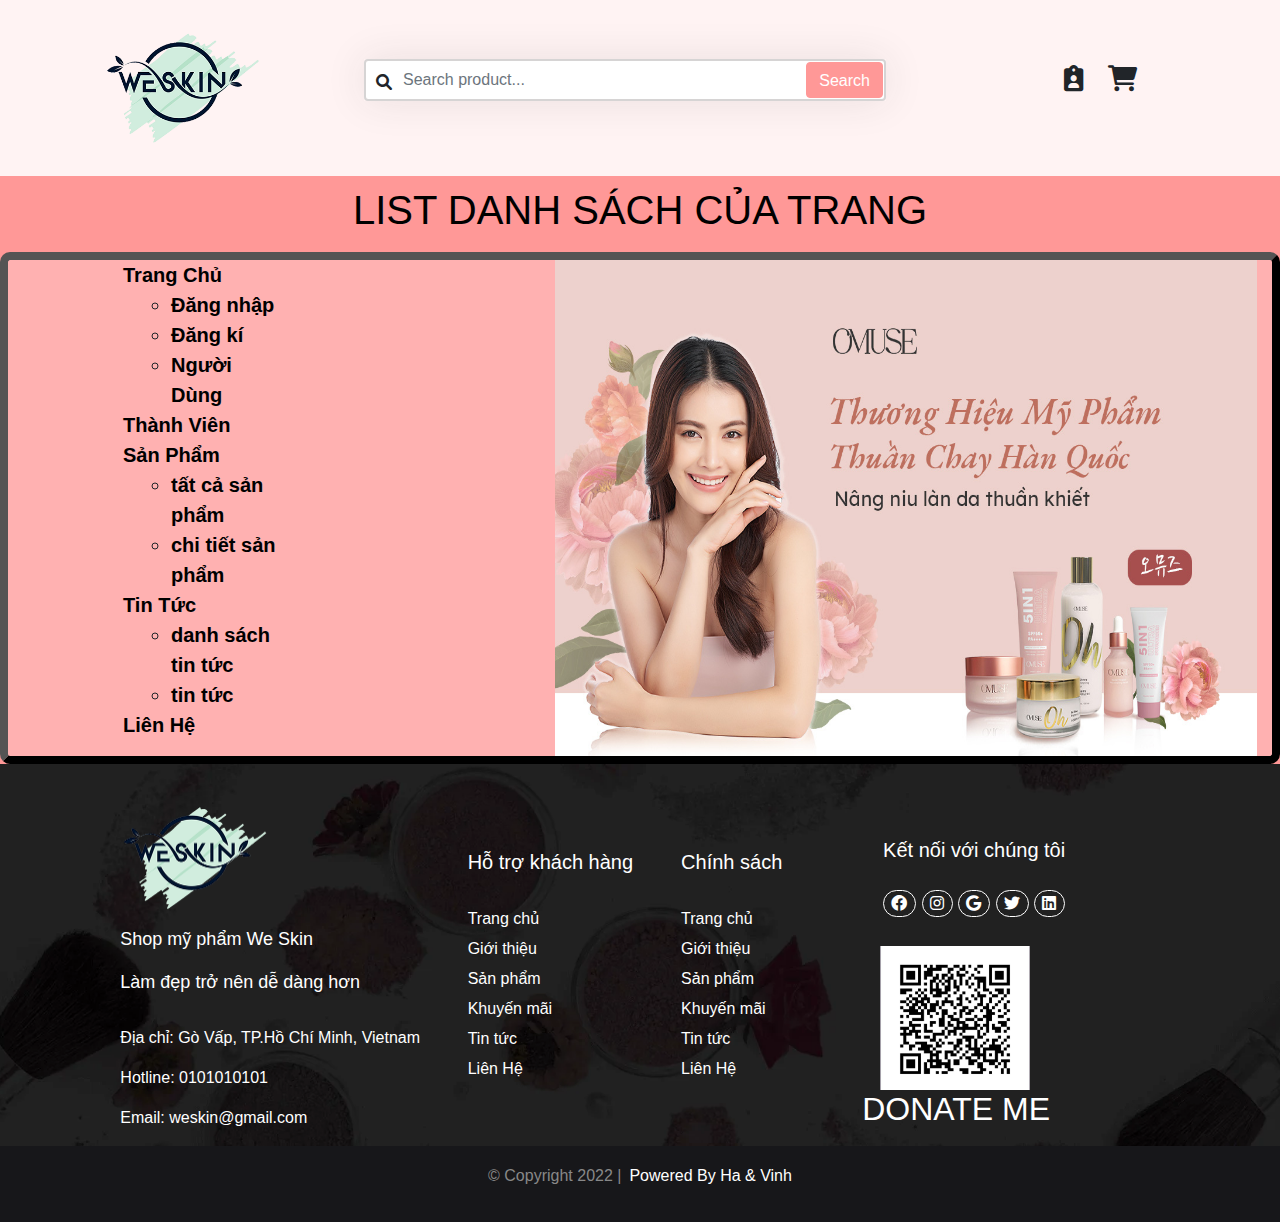
<file: index.html>
<!DOCTYPE html>
<html lang="en">

<head>
    <meta charset="UTF-8">
    <meta http-equiv="X-UA-Compatible" content="IE=edge">
    <meta name="viewport" content="width=device-width, initial-scale=1.0">
    <link rel="stylesheet" href="./css/bootstrap.min.css">
    <link rel="stylesheet" href="./css/sitemap.css">
    <link rel="stylesheet" href="./font/fontawesome-free-6.1.1-web/css/all.min.css">
    <link rel="icon" href="./img/logo-weskin.svg" type="image/gif" sizes="16x16">
    <title>Sitemap</title>
    <script src="./js/jquery-3.6.0.min.js"></script>
    <script src="./js/popper.min.js"></script>
    <script src="./js/bootstrap.min.js"></script>
</head>

<body>
    <div id="header">
        <div class="row head">
            <div class="col-md-3">
                <nav class="nav nav-fill">
                    <li class="nav-item">
                        <a class="nav-link p-0 img-fluid" href="#">
                            <img src="./img/logo-weskin.svg" alt="" width="160px">
                        </a>
                    </li>
                </nav>
            </div>
            <div class="col-md-6 row ">
                <div class="form-group form-inline w-100 justify-content-center">
                    <div class="search">
                        <i class="fa fa-search"></i>
                        <input type="text" class="form-control dl-block w-100" placeholder="Search product...">
                        <button class="btn btn-dark">Search</button>
                    </div>
                </div>
            </div>
            <div class="col-md-3 align-items-center row justify-content-end">
                <div class="row" style="margin-right: 38px;">
                    <div class="col login d-flex align-items-center">
                        <div class="account">
                            <div class="dropdown">
                                <i class="fa-solid fa-clipboard-user icon-user" id="dropdownMenuButton"
                                    aria-haspopup="true" aria-expanded="false"></i>

                                <div class="dropdown-menu" aria-labelledby="dropdownMenuButton">
                                    <a class="dropdown-item" href="login.html">Đăng Nhập</a>
                                    <a class="dropdown-item" href="registration.html">Đăng Kí</a>
                                </div>
                            </div>
                        </div>
                        <div class="shopping">
                            <div class="shopping-cart">
                                <i class="fa-solid fa-cart-shopping icon-shopping"></i>
                            </div>
                            <div class="cart">
                                <div class="cart-img show">
                                    <img src="./img/empty-cart.webp" alt="" class="empty">
                                </div>
                                <div class="list-product">
                                    <h1>Sản phẩm đã thêm</h1>
                                    <ul class="list-cart">
                                    </ul>
                                </div>
                            </div>
                        </div>
                    </div>
                </div>
            </div>
        </div>
    </div>
    <div class="body">
        <h1 class=""> list danh sách của trang</h1>
        <div class=" content container-fluid justify-content-center">
            <div class="sitemap">
                <ul>
                    <li><a href="./html/index.html">Trang Chủ</a>
                        <ul class="ml-5">
                            <li><a href="./html/login.html">Đăng nhập</a></li>
                            <li><a href="./html/registration.html">Đăng kí</a></li>
                            <li><a href="./html/profile.html">Người Dùng</a></li>
                        </ul>
                    </li>
                    <li><a href="./html/about.html">Thành Viên</a>
                    </li>
                    <li><a href="./html/allproducts.html">Sản Phẩm</a>
                        <ul class="ml-5">
                            <li><a href="./html/allproducts.html">tất cả sản phẩm</a></li>
                            <li><a href="./html/productDetail.html">chi tiết sản phẩm</a></li>
                        </ul>
                    </li>
                    <li><a href="./html/news.html">Tin Tức</a>
                        <ul class="ml-5">
                            <li><a href="./html/news.html">danh sách tin tức</a></li>
                            <li><a href="./html/newsDetail.html">tin tức</a></li>
                        </ul>
                    </li>
                    <li><a href="#lienhe">Liên Hệ</a></li>
                </ul>
            </div>
            <div class="img "><img src="./img/my-pham-OMuse.jpg" width="80%" height="100%" alt=""></div>
        </div>
    </div>
    <div class="footer" id="lienhe">
        <div class="row container-fluid footer-contact">
            <div class="col-sm-1"></div>
            <div class="col-sm-10 row justify-content-around">
                <div class="contact-info">
                    <a href="" class="logo-link">
                        <img src="./img/logo-weskin.svg" alt="" width="150px">
                    </a>
                    <div class="contact-info-title">
                        <p>Shop mỹ phẩm We Skin</p>
                        <p>Làm đẹp trở nên dễ dàng hơn</p>
                    </div>
                    <div class="contact-address">
                        <p>Địa chỉ: Gò Vấp, TP.Hồ Chí Minh, Vietnam</p>
                        <p>Hotline: 0101010101</p>
                        <p>Email: weskin@gmail.com</p>
                    </div>
                </div>
                <div class="contact-customer row align-items-center">
                    <div class="customer">
                        <h3>Hỗ trợ khách hàng</h3>
                        <div class="support">
                            <ul>
                                <li><a href="home.html">Trang chủ</a></li>
                                <li><a href="about.html">Giới thiệu</a></li>
                                <li><a href="allproducts.html">Sản phẩm</a></li>
                                <li><a href="allproducts.html">Khuyến mãi</a></li>
                                <li><a href="news.html">Tin tức</a></li>
                                <li><a href="#lienhe">Liên Hệ</a></li>
                            </ul>
                        </div>
                    </div>
                    <div class="customer">
                        <h3>Chính sách</h3>
                        <div class="support">
                            <ul>
                                <li><a href="home.html">Trang chủ</a></li>
                                <li><a href="about.html">Giới thiệu</a></li>
                                <li><a href="allproducts.html">Sản phẩm</a></li>
                                <li><a href="allproducts.html">Khuyến mãi</a></li>
                                <li><a href="news.html">Tin tức</a></li>
                                <li><a href="#lienhe">Liên Hệ</a></li>
                            </ul>
                        </div>
                    </div>
                </div>
                <div class="contact-connect">
                    <h3>Kết nối với chúng tôi</h3>
                    <div class="connect-icon">
                        <a href=""><i class="fa-brands fa-facebook"></i></a>
                        <a href=""><i class="fa-brands fa-instagram"></i></a>
                        <a href=""><i class="fa-brands fa-google"></i></a>
                        <a href=""><i class="fa-brands fa-twitter"></i></a>
                        <a href=""><i class="fa-brands fa-linkedin"></i></a>
                    </div>

                    <img src="./img/qrcode.jpg" alt="">
                    <Figcaption>
                        <H2 style="padding-right: 36px;">DONATE ME</H2>
                    </Figcaption>
                </div>
            </div>
            <div class="col-sm-1"></div>
        </div>
        <div class="footer-describe">
            <p>&copy; Copyright 2022 |</p><a href="./html/about.html">Powered By Ha & Vinh</a>
        </div>
    </div>
</body>

</html>
</file>
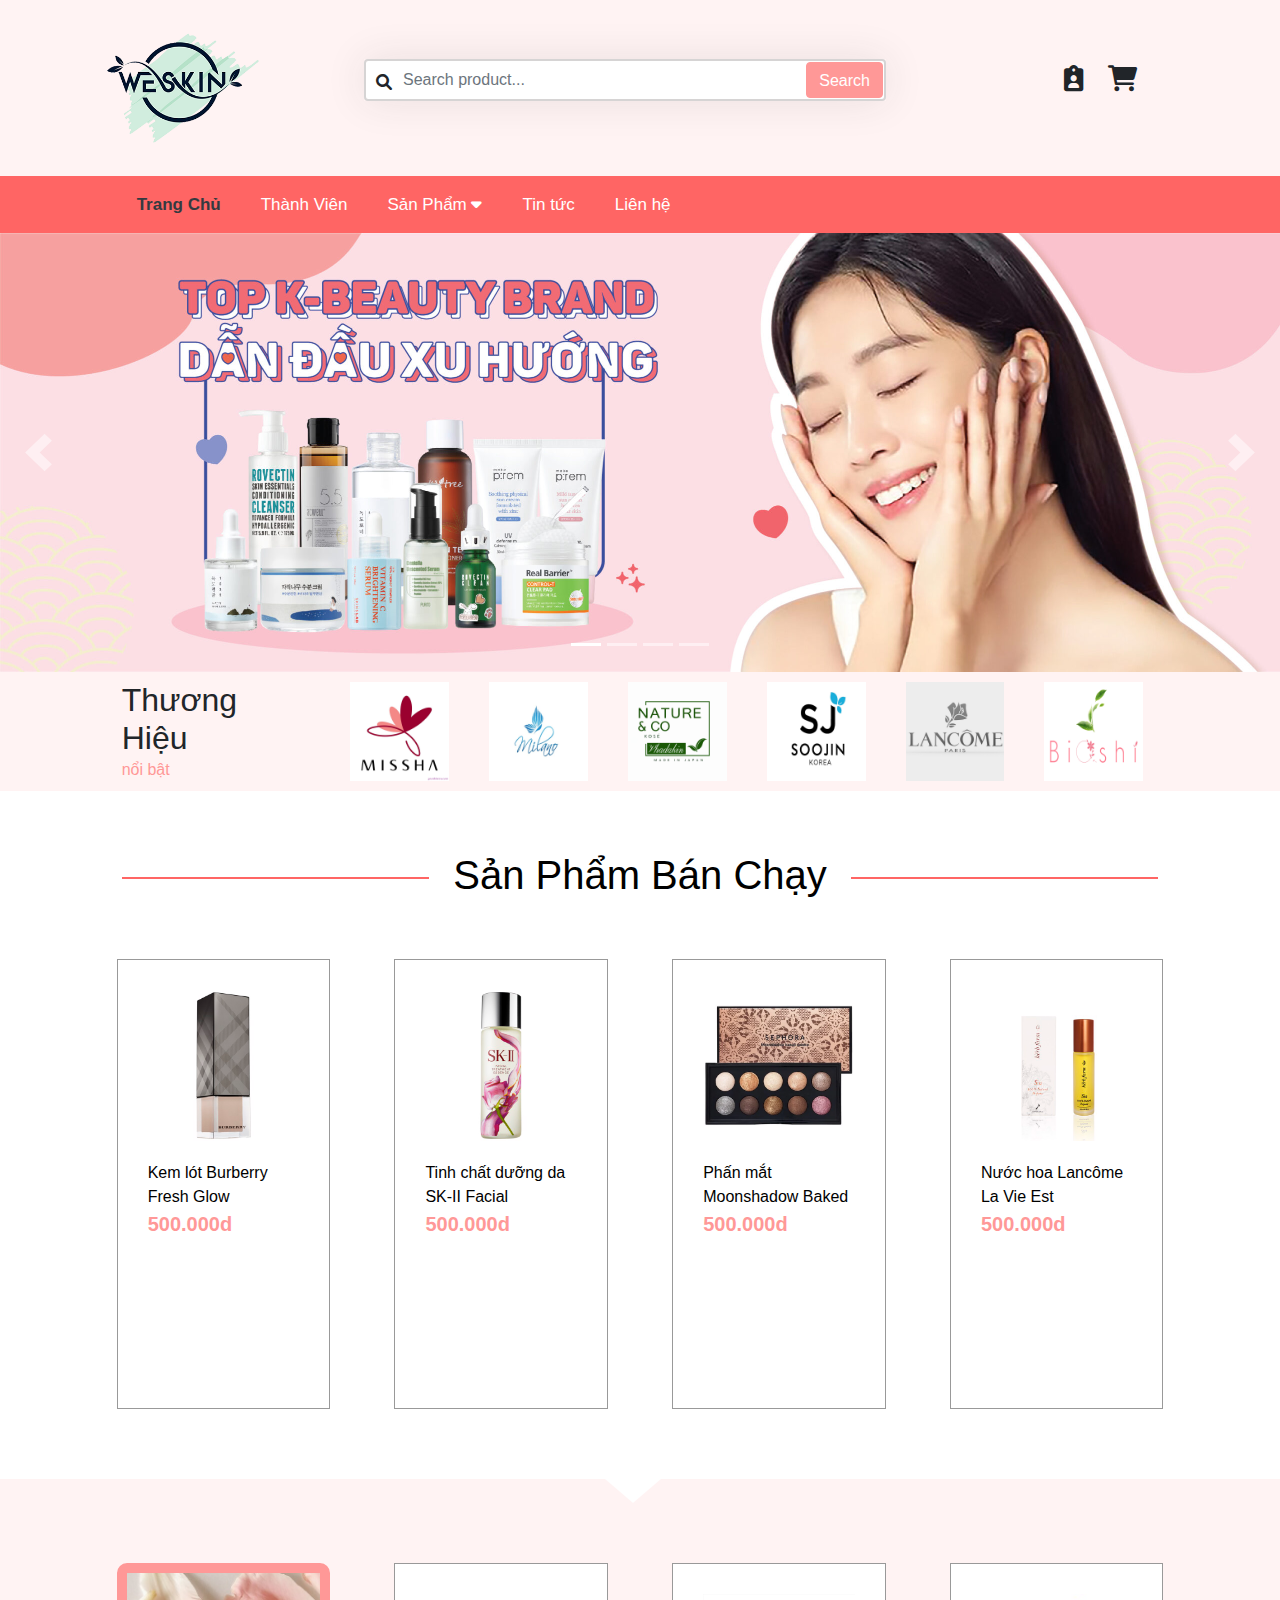
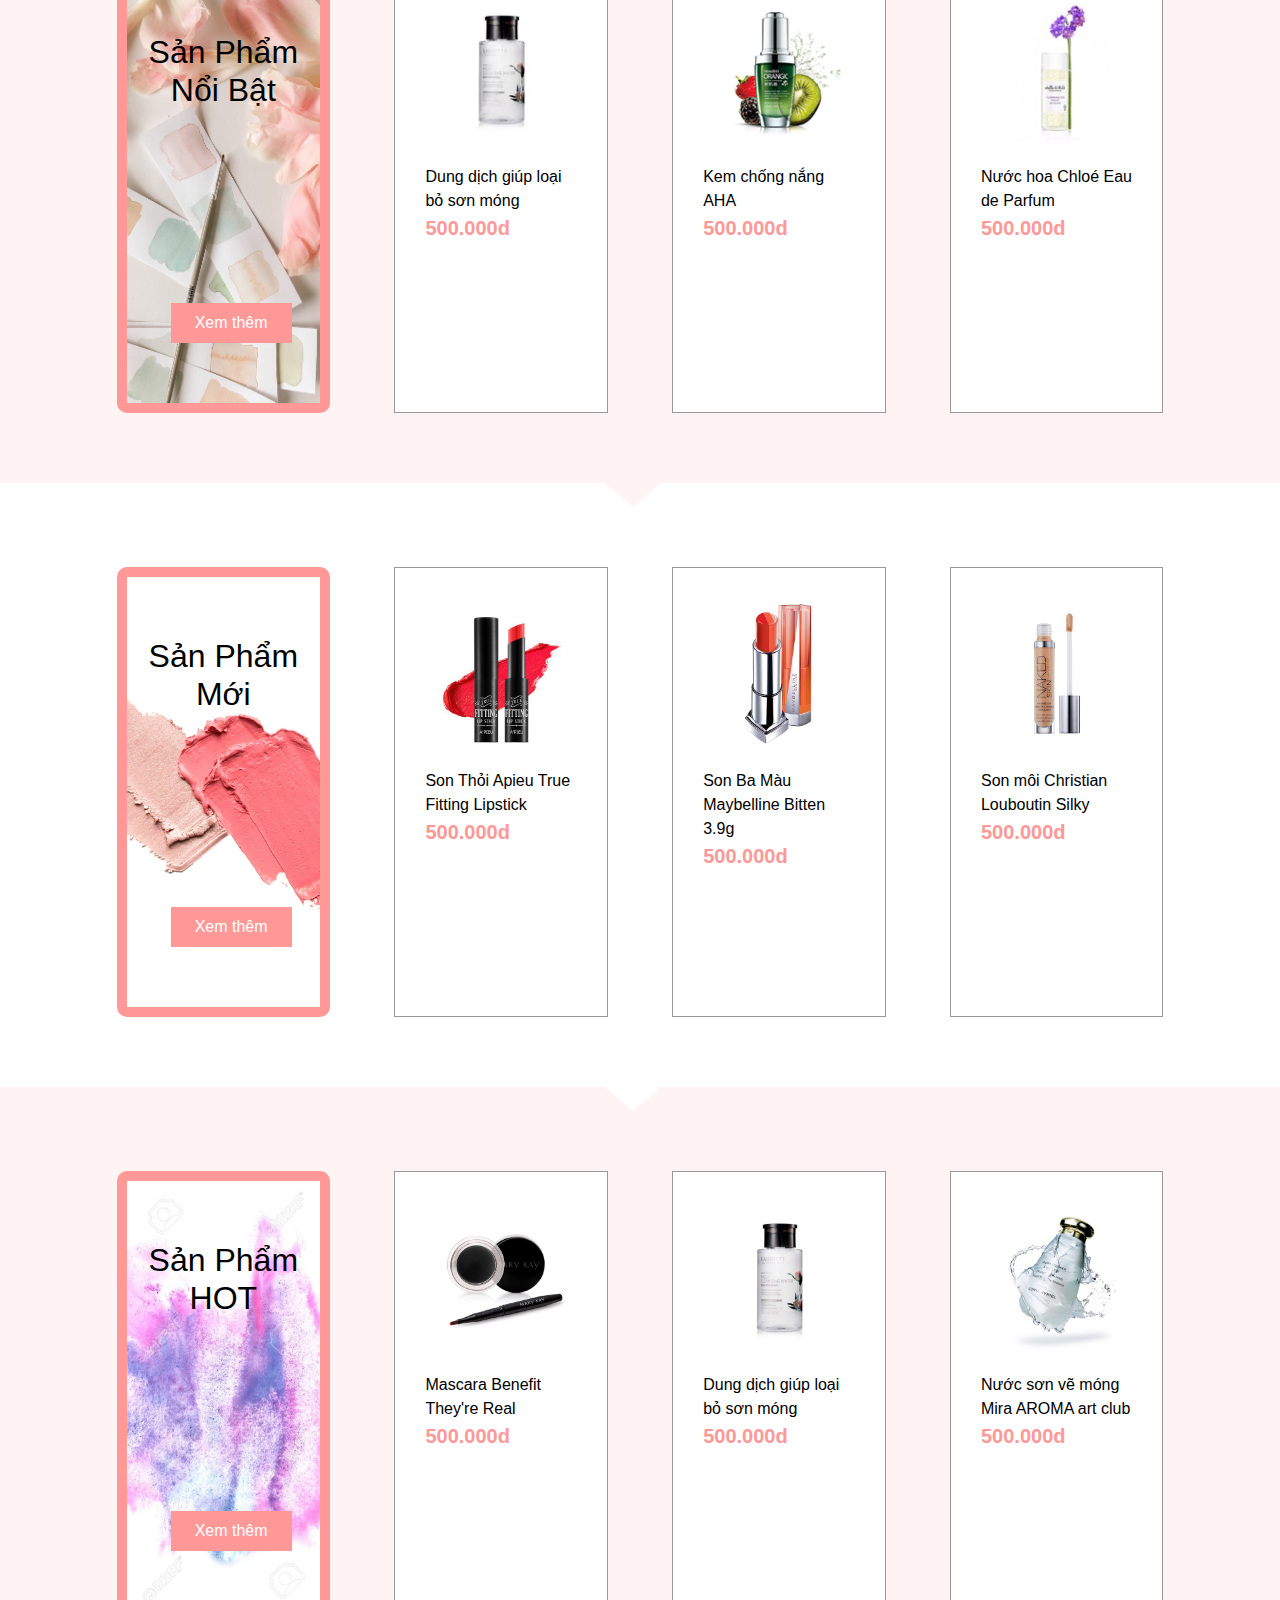
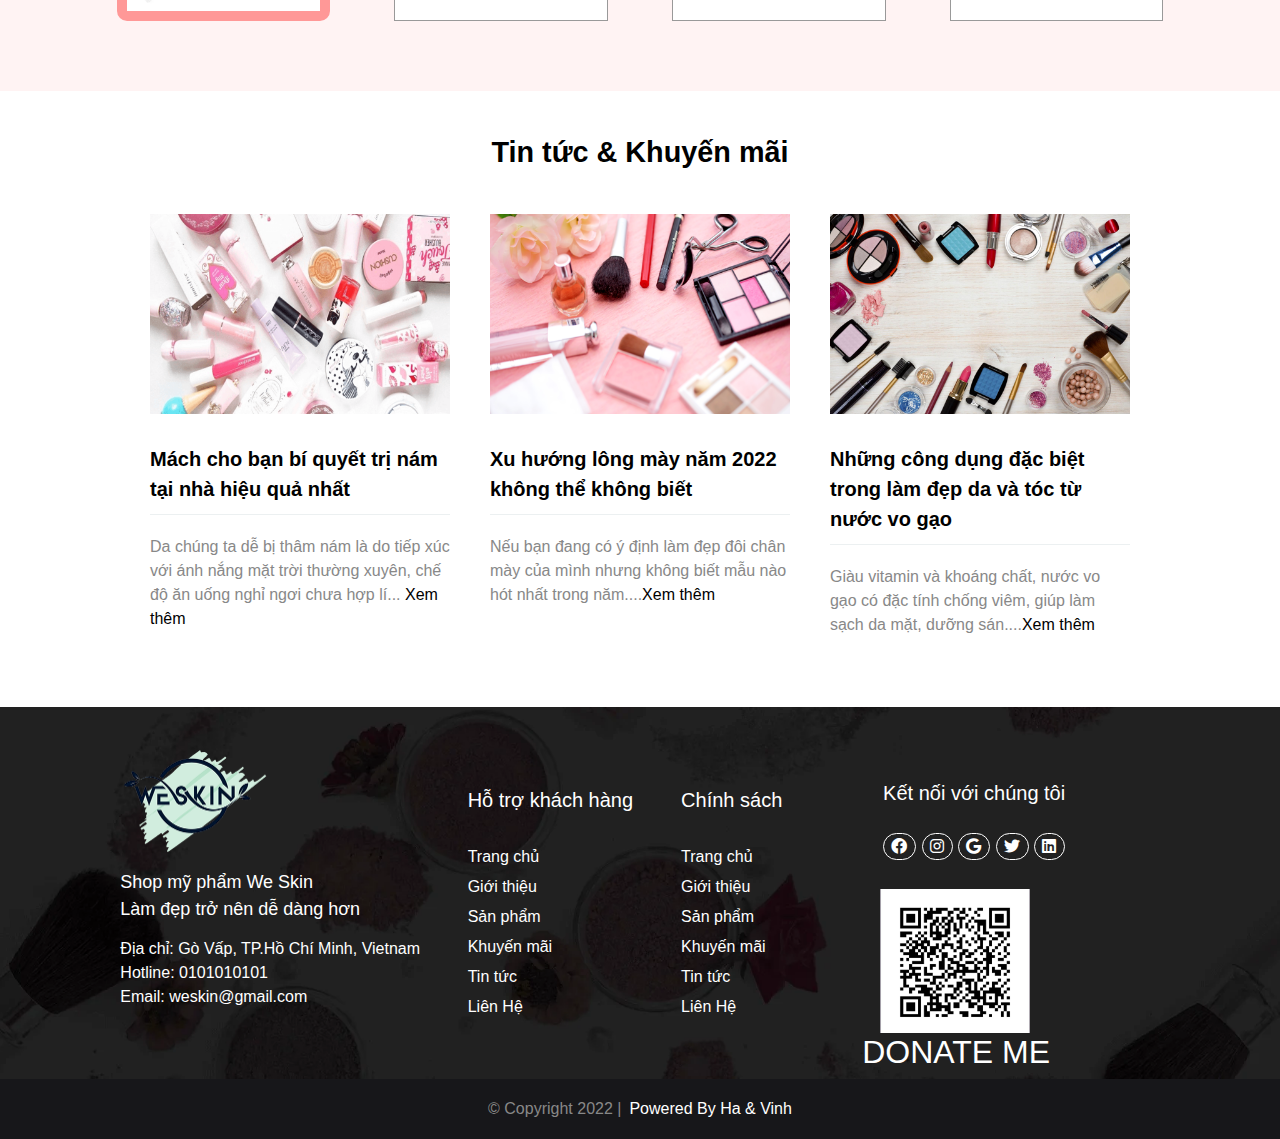
<file: html/index.html>
<!DOCTYPE html>
<html lang="en">

<head>
    <meta charset="UTF-8">
    <meta http-equiv="X-UA-Compatible" content="IE=edge">
    <meta name="viewport" content="width=device-width, initial-scale=1.0">
    <link rel="stylesheet" href="../css/bootstrap.min.css">
    <link rel="stylesheet" href="../css/style.css">
    <link rel="stylesheet" href="../font/fontawesome-free-6.1.1-web/css/all.min.css">
    <link rel="icon" href="./../img/logo-weskin.svg" type="image/gif" sizes="32x32">
    <title>Trang chủ</title>
    <script src="../js/jquery-3.6.0.min.js"></script>
    <script src="../js/popper.min.js"></script>
    <script src="../js/bootstrap.min.js"></script>
</head>

<body>
    <div class="container-fluid p-0">
        <div id="header">
            <div class="row head">
                <div class="col-md-3">
                    <nav class="nav nav-fill">
                        <li class="nav-item">
                            <a class="nav-link p-0 img-fluid" href="index.html">
                                <img src="../img/logo-weskin.svg" alt="" width="160px">
                            </a>
                        </li>
                    </nav>
                </div>
                <div class="col-md-6 row ">
                    <div class="form-group form-inline w-100 justify-content-center">
                        <div class="search">
                            <i class="fa fa-search"></i>
                            <input type="text" class="form-control dl-block w-100" placeholder="Search product...">
                            <button class="btn btn-dark">Search</button>
                        </div>
                    </div>
                </div>
                <div class="col-md-3 align-items-center row justify-content-end">
                    <div class="row" style="margin-right: 38px;">
                        <div class="col login d-flex align-items-center">
                            <div class="account">
                                <div class="dropdown">
                                    <i class="fa-solid fa-clipboard-user icon-user" id="dropdownMenuButton"
                                        aria-haspopup="true" aria-expanded="false"></i>
                                    <div class="dropdown-menu" aria-labelledby="dropdownMenuButton">
                                        <a class="dropdown-item" href="login.html">Đăng Nhập</a>
                                        <a class="dropdown-item" href="registration.html">Đăng Kí</a>
                                    </div>
                                </div>
                            </div>
                            <div class="shopping">
                                <div class="shopping-cart">
                                    <i class="fa-solid fa-cart-shopping icon-shopping"></i>
                                </div>
                                <div class="cart">
                                    <div class="cart-img show">
                                        <img src="../img/empty-cart.webp" alt="" class="empty">
                                    </div>
                                    <div class="list-product">
                                        <h1>Sản phẩm đã thêm</h1>
                                        <ul class="list-cart">
                                        </ul>
                                    </div>
                                </div>
                            </div>
                        </div>
                    </div>
                </div>
            </div>
            <nav class="navbar navbar-expand-lg">
                <button class="navbar-toggler" type="button" data-toggle="collapse"
                    data-target="#navbarSupportedContent" aria-controls="navbarSupportedContent" aria-expanded="false"
                    aria-label="Toggle navigation">
                    <span class="navbar-toggler-icon"></span>
                </button>
                <div class="col-sm-1"></div>
                <div class="collapse navbar-collapse" id="navbarSupportedContent">
                    <ul class="navbar-nav mr-auto">
                        <li class="nav-item active collapse-item">
                            <a class="nav-link p-0 scroll-bar text-dark font-weight-bold" href="index.html">Trang Chủ
                                <span class="sr-only">(current)</span></a>
                        </li>
                        <li class="nav-item collapse-item">
                            <a class="nav-link p-0 scroll-bar" href="about.html">Thành Viên</a>
                        </li>
                        <li class="nav-item dropdown bridge collapse-item">
                            <a class="nav-link p-0 scroll-bar" href="allproducts.html" id="navbarDropdown">
                                Sản Phẩm
                                <i class=" fa-solid fa-caret-down"></i>
                            </a>
                            <div class="subnav row">
                                <div class="subnav-list">
                                    <h5>Dưỡng da</h5>
                                    <ul>
                                        <li><a href="">Mặt nạ</a></li>
                                        <li><a href="">Kem dưỡng</a></li>
                                        <li><a href="">Kem chống nắng</a></li>
                                        <li><a href="">Xịt khoáng</a></li>
                                    </ul>
                                </div>
                                <div class="subnav-list">
                                    <h5>Làm sạch</h5>
                                    <ul>
                                        <li><a href="">Sữa rửa mặt</a></li>
                                        <li><a href="">Kem tẩy trang</a></li>
                                        <li><a href="">Dầu tẩy trang</a></li>
                                        <li><a href="">Nước tẩy trang</a></li>
                                    </ul>
                                </div>
                                <div class="subnav-list">
                                    <h5>Trang điểm nền</h5>
                                    <ul>
                                        <li><a href="">Kem lót</a></li>
                                        <li><a href="">Kem tạo hiệu ứng</a></li>
                                        <li><a href="">Kem che khuyết điểm</a></li>
                                        <li><a href="">Phần phủ bột</a></li>
                                    </ul>
                                </div>
                                <div class="subnav-list">
                                    <h5>Trang điểm mắt môi</h5>
                                    <ul>
                                        <li><a href="">Son thỏi</a></li>
                                        <li><a href="">Son dưỡng</a></li>
                                        <li><a href="">Màu mắt</a></li>
                                        <li><a href="">Viền mắt</a></li>
                                    </ul>
                                </div>
                                <div class="subnav-list">
                                    <h5>Chăm sóc cơ thể</h5>
                                    <ul>
                                        <li><a href="">Sữa tắm</a></li>
                                        <li><a href="">Sữa dưỡng thể</a></li>
                                        <li><a href="">Nước hoa</a></li>
                                        <li><a href="">Dầu gội, dầu xả</a></li>
                                    </ul>
                                </div>
                                <div class="subnav-list">
                                    <h5>Dược mỹ phẩm</h5>
                                    <ul>
                                        <li><a href="">Dưỡng ẩm da</a></li>
                                        <li><a href="">Dưỡng trắng da</a></li>
                                        <li><a href="">Chống lão hóa da</a></li>
                                        <li><a href="">Tẩy tế bào chết</a></li>
                                    </ul>
                                </div>
                                <div class="subnav-list">
                                    <h5>Sức khỏe - làm đẹp</h5>
                                    <ul>
                                        <li><a href="">Tinh dầu</a></li>
                                        <li><a href="">Nước tẩy trang</a></li>
                                        <li><a href="">Thực phẩm làm đepk</a></li>
                                        <li><a href="">Nước hoa</a></li>
                                    </ul>
                                </div>
                                <div class="subnav-list">
                                    <h5>Thực phẩm chức năng</h5>
                                    <ul>
                                        <li><a href="">Vitamin & Khoáng chất</a></li>
                                        <li><a href="">Chống lão hóa da</a></li>
                                        <li><a href="">Sữa dưỡng thể</a></li>
                                        <li><a href="">Dầu tẩy trang</a></li>
                                    </ul>
                                </div>
                            </div>
                        </li>
                        <li class="nav-item collapse-item">
                            <a class="nav-link p-0 scroll-bar" href="news.html">Tin tức</a>
                        </li>
                        <li class="nav-item collapse-item">
                            <a class="nav-link p-0 scroll-bar" href="#lienhe">Liên hệ</a>
                        </li>
                    </ul>
                </div>
            </nav>
        </div>
        <div id="slider container">
            <div id="carouselExampleIndicators" class="carousel slide" data-ride="carousel">
                <ol class="carousel-indicators">
                    <li data-target="#carouselExampleIndicators" data-slide-to="0" class="active"></li>
                    <li data-target="#carouselExampleIndicators" data-slide-to="1"></li>
                    <li data-target="#carouselExampleIndicators" data-slide-to="2"></li>
                    <li data-target="#carouselExampleIndicators" data-slide-to="3"></li>
                </ol>
                <div class="carousel-inner">
                    <div class="carousel-item active">
                        <img src="../img/Head-Banner-17-scaled.jpg" class="d-block w-100" alt="...">
                    </div>
                    <div class="carousel-item">
                        <img src="../img/anh-bia-cac-loai-my-pham-lam-dep-da-sang-trong_094445485.jpg"
                            class="d-block w-100" alt="...">
                    </div>
                    <div class="carousel-item">
                        <img src="../img/1632870007_764_Anh-bia-my-pham-dep.png" class="d-block w-100" alt="...">
                    </div>
                    <div class="carousel-item">
                        <img src="../img/1632870009_441_Anh-bia-my-pham-dep.png" class="d-block w-100" alt="...">
                    </div>
                </div>
                <a class="carousel-control-prev" href="#carouselExampleIndicators" role="button" data-slide="prev">
                    <span class="carousel-control-prev-icon" aria-hidden="true"></span>
                    <span class="sr-only">quay lại</span>
                </a>
                <a class="carousel-control-next" href="#carouselExampleIndicators" role="button" data-slide="next">
                    <span class="carousel-control-next-icon" aria-hidden="true"></span>
                    <span class="sr-only">tiếp theo</span>
                </a>
            </div>
        </div>
        <div class="trademark container-fluid">
            <div class="row align-items-center">
                <div class="col-sm-1"></div>
                <div class="col-sm-2 text-trademark">
                    <h2>Thương Hiệu</h2>
                    <p>nổi bật</p>
                </div>
                <div class="col-md-8 list-img-trademark">
                    <div class="img-trademark">
                        <img class="img-fluid" src="../img/thuonghieu1.jpg" alt="">
                    </div>
                    <div class="img-trademark">
                        <img class="img-fluid" src="../img/thuonghieu2.jpg" alt="">
                    </div>
                    <div class="img-trademark">
                        <img class="img-fluid" src="../img/thuonghieu6.png" alt="">
                    </div>
                    <div class="img-trademark">
                        <img class="img-fluid" src="../img/thuonghieu4.png" alt="">
                    </div>
                    <div class="img-trademark">
                        <img class="img-fluid" src="../img/thiet-ke-logo-my-pham-11.png" alt="">
                    </div>
                    <div class="img-trademark">
                        <img class="img-fluid" src="../img/logo-thuong-hieu-my-pham-1-1.png" alt="">
                    </div>
                </div>
                <div class="col-sm-1"></div>
            </div>
        </div>
        <div class="content">
            <div class="container-fluid row onsale">
                <div class="col-md-1"></div>
                <div class="col-md-10 products-onsale">
                    <h1 class="header-title">
                        <a href="">Sản Phẩm Bán Chạy</a>
                    </h1>
                    <div class="row justify-content-between">
                        <div class="product">
                            <div class="product-detail">
                                <a href="allproducts.html" class="detail-link">
                                    <div class="product-img">
                                        <img src="../img/products/kemlot.jpg" alt="">
                                    </div>
                                    <div class="product-info">
                                        <p>Kem lót Burberry Fresh Glow</p>
                                        <span>500.000d</span>
                                    </div>
                                    <a href="./allproducts.html" class="add-product">Thêm vào giỏ hàng</a>
                                </a>
                            </div>

                        </div>
                        <div class="product">
                            <div class="product-detail">
                                <a href="allproducts.html" class="detail-link">
                                    <div class="product-img">
                                        <img src="../img/products/tinhchatduongda.jpg" alt="">
                                    </div>
                                    <div class="product-info">
                                        <p>Tinh chất dưỡng da SK-II Facial</p>
                                        <span>500.000d</span>
                                    </div>
                                    <a href="./allproducts.html" class="add-product">Thêm vào giỏ hàng</a>
                                </a>
                            </div>
                        </div>
                        <div class="product">
                            <div class="product-detail">
                                <a href="allproducts.html" class="detail-link">
                                    <div class="product-img">
                                        <img src="../img/products/phanmat.jpg" alt="">
                                    </div>
                                    <div class="product-info">
                                        <p>Phấn mắt Moonshadow Baked</p>
                                        <span>500.000d</span>
                                    </div>
                                    <a href="./allproducts.html" class="add-product">Thêm vào giỏ hàng</a>
                                </a>
                            </div>
                        </div>
                        <div class="product">
                            <div class="product-detail">
                                <a href="allproducts.html" class="detail-link">
                                    <div class="product-img">
                                        <img src="../img/products/nuochoa.jpg" alt="">
                                    </div>
                                    <div class="product-info">
                                        <p>Nước hoa Lancôme La Vie Est</p>
                                        <span>500.000d</span>
                                    </div>
                                    <a href="./allproducts.html" class="add-product">Thêm vào giỏ hàng</a>
                                </a>
                            </div>
                        </div>
                    </div>
                </div>
                <div class="col-md-1"></div>
            </div>
            <div class="outstanding container-fluid row">
                <div class="col-md-1"></div>
                <div class="col-md-10 products-outstanding">
                    <div class="product-outstanding row justify-content-between">
                        <div class="product-outstanding-title outstanding-img">
                            <h1>Sản Phẩm Nổi Bật</h1>
                            <a href="allproducts.html" class="product-more">Xem thêm</a>
                        </div>
                        <div class="product">

                            <div class="product-detail">
                                <a href="allproducts.html" class="detail-link">
                                    <div class="product-img">
                                        <img src="../img/products/small1.png" alt="">
                                    </div>
                                    <div class="product-info">
                                        <p>Dung dịch giúp loại bỏ sơn móng</p>
                                        <span>500.000d</span>
                                    </div>
                                    <a href="./allproducts.html" class="add-product">Thêm vào giỏ hàng</a>
                                </a>
                            </div>
                        </div>
                        <div class="product">
                            <div class="product-detail">
                                <a href="allproducts.html" class="detail-link">
                                    <div class="product-img">
                                        <img src="../img/products/small2.png" alt="">
                                    </div>
                                    <div class="product-info">
                                        <p>Kem chống nắng AHA</p>
                                        <span>500.000d</span>
                                    </div>
                                    <a href="./allproducts.html" class="add-product">Thêm vào giỏ hàng</a>
                                </a>
                            </div>
                        </div>
                        <div class="product">
                            <div class="product-detail">
                                <a href="allproducts.html" class="detail-link">
                                    <div class="product-img">
                                        <img src="../img/products/small4.png" alt="">
                                    </div>
                                    <div class="product-info">
                                        <p>Nước hoa Chloé Eau de Parfum</p>
                                        <span>500.000d</span>
                                    </div>
                                    <a href="./allproducts.html" class="add-product">Thêm vào giỏ hàng</a>
                                </a>
                            </div>
                        </div>
                    </div>
                </div>
                <div class="col-md-1"></div>
            </div>
            <div class="new container-fluid row">
                <div class="col-md-1"></div>
                <div class="col-md-10 products-onsale">
                    <div class="product-outstanding row justify-content-between">
                        <div class="product-outstanding-title new-img">
                            <h1>Sản Phẩm Mới</h1>
                            <a href="allproducts.html" class="product-more">Xem thêm</a>
                        </div>
                        <div class="product">
                            <div class="product-detail">
                                <a href="allproducts.html" class="detail-link">
                                    <div class="product-img">
                                        <img src="../img/products/sonthoi.jpg" alt="">
                                    </div>
                                    <div class="product-info">
                                        <p>Son Thỏi Apieu True Fitting Lipstick</p>
                                        <span>500.000d</span>
                                    </div>
                                    <a href="./allproducts.html" class="add-product">Thêm vào giỏ hàng</a>
                                </a>
                            </div>
                        </div>
                        <div class="product">
                            <div class="product-detail">
                                <a href="allproducts.html" class="detail-link">
                                    <div class="product-img">
                                        <img src="../img/products/son3mau.jpg" alt="">
                                    </div>
                                    <div class="product-info">
                                        <p>Son Ba Màu Maybelline Bitten 3.9g</p>
                                        <span>500.000d</span>
                                    </div>
                                    <a href="./allproducts.html" class="add-product">Thêm vào giỏ hàng</a>
                                </a>
                            </div>

                        </div>
                        <div class="product">
                            <div class="product-detail">
                                <a href="allproducts.html" class="detail-link">
                                    <div class="product-img">
                                        <img src="../img/products/sonmoichirstian.jpg" alt="">
                                    </div>
                                    <div class="product-info">
                                        <p>Son môi Christian Louboutin Silky</p>
                                        <span>500.000d</span>
                                    </div>
                                    <a href="./allproducts.html" class="add-product">Thêm vào giỏ hàng</a>
                                </a>
                            </div>

                        </div>
                    </div>
                </div>
                <div class="col-md-1"></div>
            </div>
            <div class="hot container-fluid row">
                <div class="col-md-1"></div>
                <div class="col-md-10">
                    <div class="product-outstanding row justify-content-between">
                        <div class="product-outstanding-title hot-img">
                            <h1>Sản Phẩm HOT</h1>
                            <a href="allproducts.html" class="product-more">Xem thêm</a>
                        </div>
                        <div class="product">
                            <div class="product-detail">
                                <a href="allproducts.html" class="detail-link">
                                    <div class="product-img">
                                        <img src="../img/products/mascara.jpg" alt="">
                                    </div>
                                    <div class="product-info">
                                        <p>Mascara Benefit They're Real</p>
                                        <span>500.000d</span>
                                    </div>
                                    <a href="./allproducts.html" class="add-product">Thêm vào giỏ hàng</a>
                                </a>
                            </div>

                        </div>
                        <div class="product">
                            <div class="product-detail">
                                <a href="allproducts.html" class="detail-link">
                                    <div class="product-img">
                                        <img src="../img/products/ddloaibosonmong.jpg" alt="">
                                    </div>
                                    <div class="product-info">
                                        <p>Dung dịch giúp loại bỏ sơn móng</p>
                                        <span>500.000d</span>
                                    </div>
                                    <a href="./allproducts.html" class="add-product">Thêm vào giỏ hàng</a>
                                </a>
                            </div>
                        </div>
                        <div class="product">
                            <div class="product-detail">
                                <a href="allproducts.html" class="detail-link">
                                    <div class="product-img">
                                        <img src="../img/products/sonvemong.jpg" alt="">
                                    </div>
                                    <div class="product-info">
                                        <p>Nước sơn vẽ móng Mira AROMA art club</p>
                                        <span>500.000d</span>
                                    </div>
                                    <a href="./allproducts.html" class="add-product">Thêm vào giỏ hàng</a>
                                </a>
                            </div>
                        </div>
                    </div>
                </div>
                <div class="col-md-1"></div>
            </div>
        </div>
        <div class="news">
            <div class="row container-fluid m-0 p-0">
                <div class="col-md-1"></div>
                <div class="col-md-10 w-100">
                    <div class="header-news">
                        <a href="./news.html">Tin tức & Khuyến mãi</a>
                    </div>
                    <div class="news-info row justify-content-center">
                        <div class="news-detail">
                            <div class="news-img">
                                <a href="./news.html" class="news-link">
                                    <img src="../img/news1.png" alt="">
                                </a>
                            </div>
                            <div class="news-content">
                                <div class="news-title">
                                    <a href="news.html">Mách cho bạn bí quyết trị nám tại nhà hiệu quả nhất</a>
                                </div>
                                <div class="news-description">
                                    <p>Da chúng ta dễ bị thâm nám là do tiếp xúc với ánh nắng mặt trời thường xuyên, chế
                                        độ
                                        ăn uống nghỉ ngơi chưa hợp lí... <a href="./news.html">Xem thêm</a></p>
                                </div>
                            </div>
                        </div>
                        <div class="news-detail">
                            <div class="news-img">
                                <a href="./news.html" class="news-link">
                                    <img src="../img/news2.png" alt="">
                                </a>
                            </div>
                            <div class="news-content">
                                <div class="news-title">
                                    <a href="news.html">Xu hướng lông mày năm 2022 không thể không biết</a>
                                </div>
                                <div class="news-description">
                                    <p>Nếu bạn đang có ý định làm đẹp đôi chân mày của mình nhưng không biết mẫu nào hót
                                        nhất trong năm....<a href="./news.html">Xem thêm</a></p>
                                </div>
                            </div>
                        </div>
                        <div class="news-detail">
                            <div class="news-img">
                                <a href="./news.html" class="news-link">
                                    <img src="../img/news4.png" alt="">
                                </a>
                            </div>
                            <div class="news-content">
                                <div class="news-title">
                                    <a href="news.html">Những công dụng đặc biệt trong làm đẹp da và tóc từ nước vo gạo</a>
                                </div>
                                <div class="news-description">
                                    <p>Giàu vitamin và khoáng chất, nước vo gạo có đặc tính chống viêm, giúp làm sạch da
                                        mặt, dưỡng sán....<a href="./news.html">Xem thêm</a></p>
                                </div>
                            </div>
                        </div>
                    </div>
                </div>
                <div class="col-md-1"></div>
            </div>
        </div>
        <div class="footer" id="lienhe">
            <div class="row container-fluid footer-contact">
                <div class="col-sm-1"></div>
                <div class="col-sm-10 row justify-content-around">
                    <div class="contact-info">
                        <a href="" class="logo-link">
                            <img src="../img/logo-weskin.svg" alt="" width="150px">
                        </a>
                        <div class="contact-info-title">
                            <p>Shop mỹ phẩm We Skin</p>
                            <p>Làm đẹp trở nên dễ dàng hơn</p>
                        </div>
                        <div class="contact-address">
                            <p>Địa chỉ: Gò Vấp, TP.Hồ Chí Minh, Vietnam</p>
                            <p>Hotline: 0101010101</p>
                            <p>Email: weskin@gmail.com</p>
                        </div>
                    </div>
                    <div class="contact-customer row align-items-center">
                        <div class="customer">
                            <h3>Hỗ trợ khách hàng</h3>
                            <div class="support">
                                <ul>
                                    <li><a href="index.html">Trang chủ</a></li>
                                    <li><a href="about.html">Giới thiệu</a></li>
                                    <li><a href="allproducts.html">Sản phẩm</a></li>
                                    <li><a href="allproducts.html">Khuyến mãi</a></li>
                                    <li><a href="news.html">Tin tức</a></li>
                                    <li><a href="#lienhe">Liên Hệ</a></li>
                                </ul>
                            </div>
                        </div>
                        <div class="customer">
                            <h3>Chính sách</h3>
                            <div class="support">
                                <ul>
                                    <li><a href="index.html">Trang chủ</a></li>
                                    <li><a href="about.html">Giới thiệu</a></li>
                                    <li><a href="allproducts.html">Sản phẩm</a></li>
                                    <li><a href="allproducts.html">Khuyến mãi</a></li>
                                    <li><a href="news.html">Tin tức</a></li>
                                    <li><a href="#lienhe">Liên Hệ</a></li>
                                </ul>
                            </div>
                        </div>
                    </div>
                    <div class="contact-connect">
                        <h3>Kết nối với chúng tôi</h3>
                        <div class="connect-icon">
                            <a href=""><i class="fa-brands fa-facebook"></i></a>
                            <a href=""><i class="fa-brands fa-instagram"></i></a>
                            <a href=""><i class="fa-brands fa-google"></i></a>
                            <a href=""><i class="fa-brands fa-twitter"></i></a>
                            <a href=""><i class="fa-brands fa-linkedin"></i></a>
                        </div>
                        <img src="../img/qrcode.jpg" alt="">
                        <Figcaption>
                            <H2 style="padding-right: 36px;">DONATE ME</H2>
                        </Figcaption>
                    </div>
                </div>
                <div class="col-sm-1"></div>
            </div>
            <div class="footer-describe">
                <p>&copy; Copyright 2022 |</p><a href="about.html">Powered By Ha & Vinh</a>
            </div>
        </div>
    </div>
    <script>
        $(document).ready(() => {
            $('.account').click(() => {
                $(location).attr('href', './profile.html');
            })
        })
    </script>
</body>
</html>
</file>
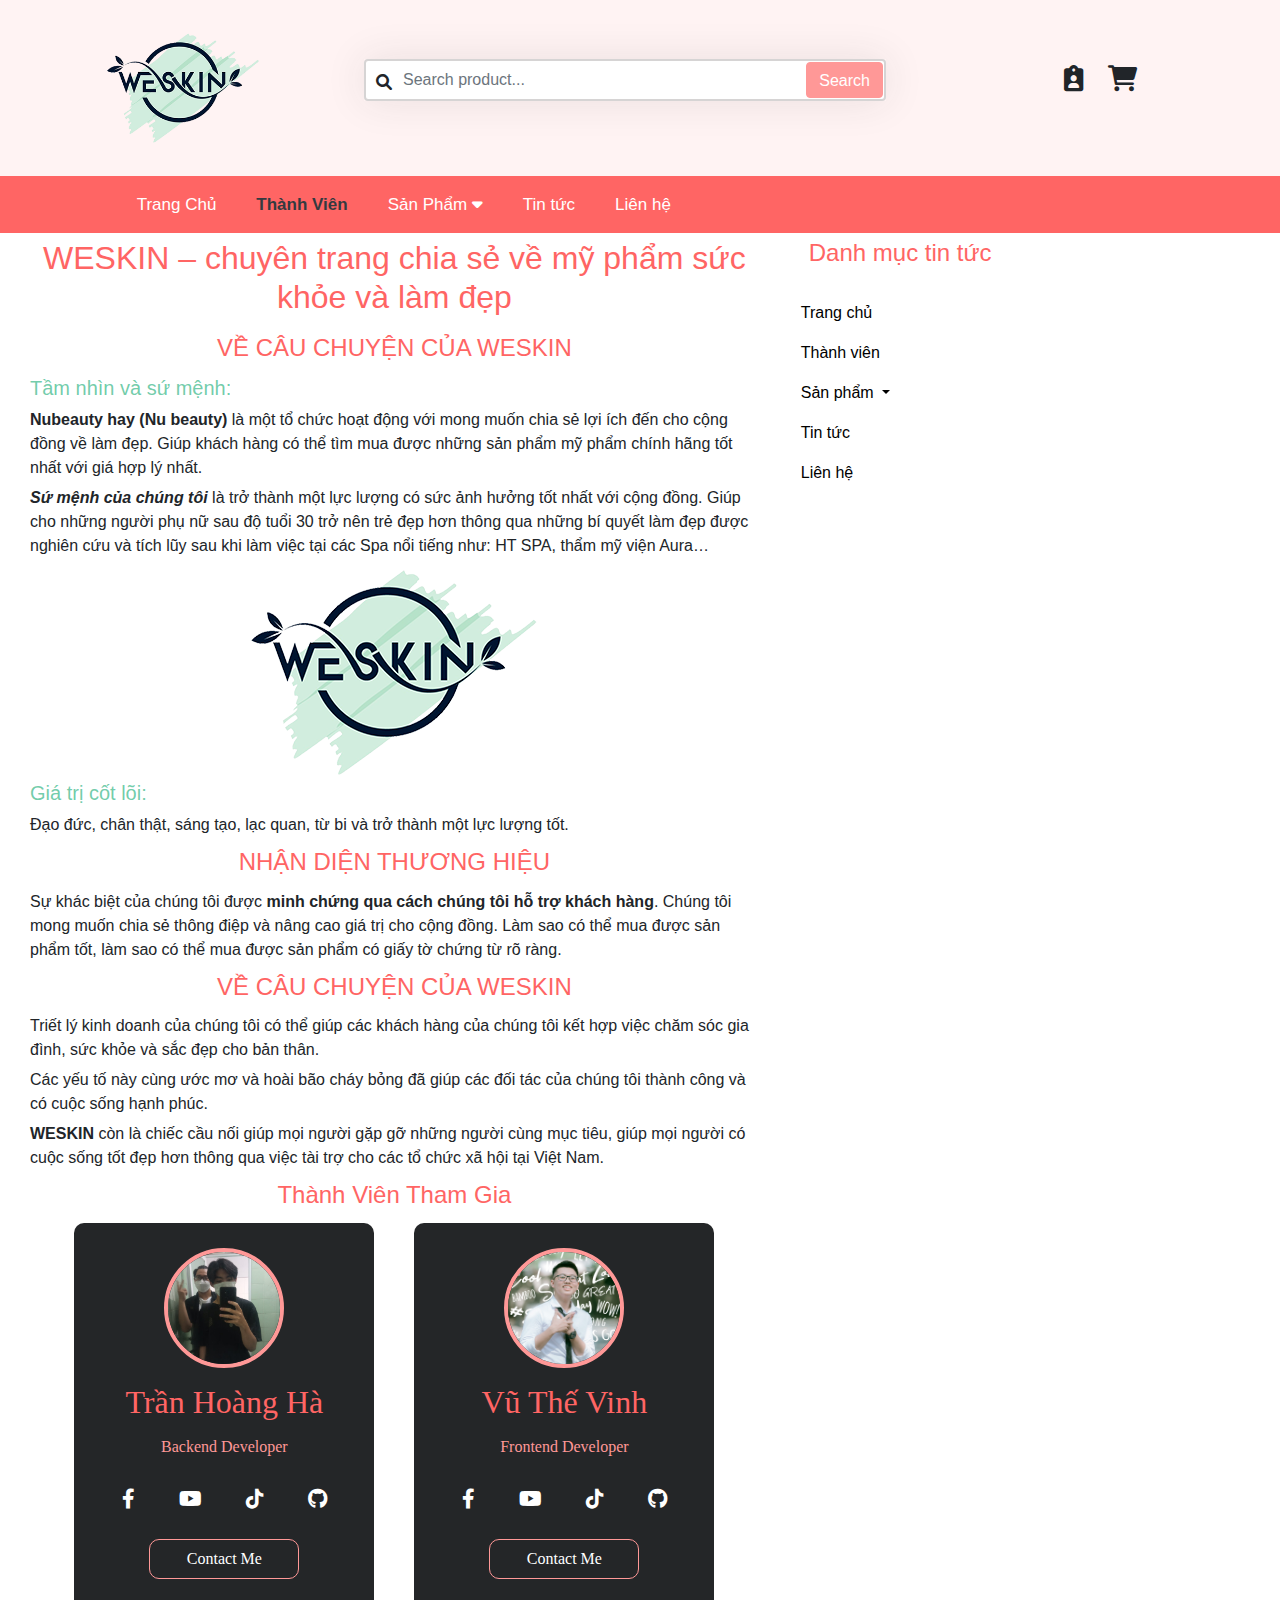
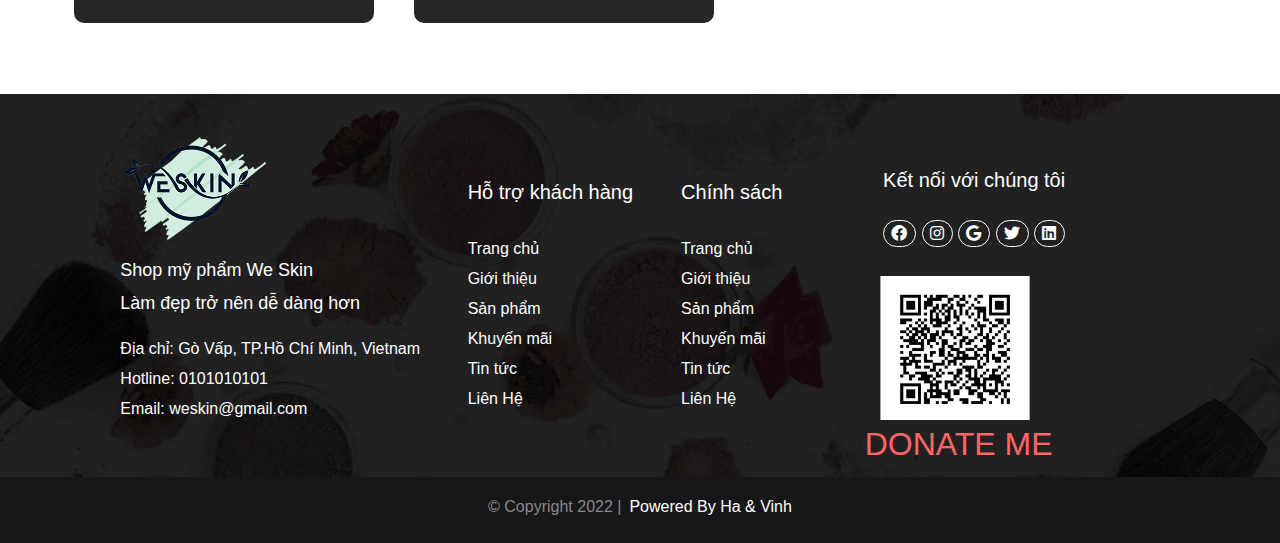
<file: html/about.html>
<!DOCTYPE html>
<html lang="en">

<head>
    <meta charset="UTF-8">
    <meta http-equiv="X-UA-Compatible" content="IE=edge">
    <meta name="viewport" content="width=device-width, initial-scale=1.0">
    <link rel="stylesheet" href="../css/bootstrap.min.css">
    <link rel="stylesheet" href="../css/about.css">
    <link rel="stylesheet" href="../font/fontawesome-free-6.1.1-web/css/all.min.css">
    <link rel="icon" href="./../img/logo-weskin.svg" type="image/gif" sizes="32x32">
    <title>Giới thiệu về trang web và thành viên</title>

    <script src="../js/jquery-3.6.0.min.js"></script>
    <script src="../js/popper.min.js"></script>
    <script src="../js/bootstrap.min.js"></script>
    <script src="../js/main.js"></script>
</head>

<body>
    <div class="container-fluid p-0">
        <div id="header">
            <div class="row head">
                <div class="col-md-3">
                    <nav class="nav nav-fill">
                        <li class="nav-item">
                            <a class="nav-link p-0 img-fluid" href="index.html">
                                <img src="../img/logo-weskin.svg" alt="" width="160px">
                            </a>
                        </li>
                    </nav>
                </div>
                <div class="col-md-6 row ">
                    <div class="form-group form-inline w-100 justify-content-center">
                        <div class="search">
                            <i class="fa fa-search"></i>
                            <input type="text" class="form-control dl-block w-100" placeholder="Search product...">
                            <button class="btn btn-dark">Search</button>
                        </div>
                    </div>
                </div>
                <div class="col-md-3 align-items-center row justify-content-end">
                    <div class="row" style="margin-right: 38px;">
                        <div class="col login d-flex align-items-center">
                            <div class="account">
                                <div class="dropdown">
                                    <i class="fa-solid fa-clipboard-user icon-user" id="dropdownMenuButton"
                                        aria-haspopup="true" aria-expanded="false"></i>

                                    <div class="dropdown-menu" aria-labelledby="dropdownMenuButton">
                                        <a class="dropdown-item" href="login.html">Đăng Nhập</a>
                                        <a class="dropdown-item" href="registration.html">Đăng Kí</a>
                                    </div>
                                </div>
                            </div>
                            <div class="shopping">
                                <div class="shopping-cart">
                                    <i class="fa-solid fa-cart-shopping icon-shopping"></i>
                                </div>
                                <div class="cart">
                                    <div class="cart-img show">
                                        <img src="../img/empty-cart.webp" alt="" class="empty">
                                    </div>
                                    <div class="list-product">
                                        <h1>Sản phẩm đã thêm</h1>
                                        <ul class="list-cart">
                                        </ul>
                                    </div>
                                </div>
                            </div>
                        </div>
                    </div>
                </div>
            </div>
            <nav class="navbar navbar-expand-lg">
                <button class="navbar-toggler" type="button" data-toggle="collapse"
                    data-target="#navbarSupportedContent" aria-controls="navbarSupportedContent" aria-expanded="false"
                    aria-label="Toggle navigation">
                    <span class="navbar-toggler-icon"></span>
                </button>
                <div class="col-sm-1"></div>
                <div class="collapse navbar-collapse" id="navbarSupportedContent">
                    <ul class="navbar-nav mr-auto">
                        <li class="nav-item active collapse-item">
                            <a class="nav-link p-0 scroll-bar" href="index.html">Trang Chủ <span
                                    class="sr-only">(current)</span></a>
                        </li>
                        <li class="nav-item collapse-item">
                            <a class="nav-link p-0 scroll-bar text-dark font-weight-bold" href="about.html">Thành
                                Viên</a>
                        </li>
                        <li class="nav-item dropdown bridge collapse-item">
                            <a class="nav-link p-0 scroll-bar" href="allproducts.html" id="navbarDropdown">
                                Sản Phẩm
                                <i class=" fa-solid fa-caret-down"></i>
                            </a>
                            <div class="subnav row">
                                <div class="subnav-list">
                                    <h5>Dưỡng da</h5>
                                    <ul>
                                        <li><a href="">Mặt nạ</a></li>
                                        <li><a href="">Kem dưỡng</a></li>
                                        <li><a href="">Kem chống nắng</a></li>
                                        <li><a href="">Xịt khoáng</a></li>
                                    </ul>
                                </div>
                                <div class="subnav-list">
                                    <h5>Làm sạch</h5>
                                    <ul>
                                        <li><a href="">Sữa rửa mặt</a></li>
                                        <li><a href="">Kem tẩy trang</a></li>
                                        <li><a href="">Dầu tẩy trang</a></li>
                                        <li><a href="">Nước tẩy trang</a></li>
                                    </ul>
                                </div>
                                <div class="subnav-list">
                                    <h5>Trang điểm nền</h5>
                                    <ul>
                                        <li><a href="">Kem lót</a></li>
                                        <li><a href="">Kem tạo hiệu ứng</a></li>
                                        <li><a href="">Kem che khuyết điểm</a></li>
                                        <li><a href="">Phần phủ bột</a></li>
                                    </ul>
                                </div>
                                <div class="subnav-list">
                                    <h5>Trang điểm mắt môi</h5>
                                    <ul>
                                        <li><a href="">Son thỏi</a></li>
                                        <li><a href="">Son dưỡng</a></li>
                                        <li><a href="">Màu mắt</a></li>
                                        <li><a href="">Viền mắt</a></li>
                                    </ul>
                                </div>
                                <div class="subnav-list">
                                    <h5>Chăm sóc cơ thể</h5>
                                    <ul>
                                        <li><a href="">Sữa tắm</a></li>
                                        <li><a href="">Sữa dưỡng thể</a></li>
                                        <li><a href="">Nước hoa</a></li>
                                        <li><a href="">Dầu gội, dầu xả</a></li>
                                    </ul>
                                </div>
                                <div class="subnav-list">
                                    <h5>Dược mỹ phẩm</h5>
                                    <ul>
                                        <li><a href="">Dưỡng ẩm da</a></li>
                                        <li><a href="">Dưỡng trắng da</a></li>
                                        <li><a href="">Chống lão hóa da</a></li>
                                        <li><a href="">Tẩy tế bào chết</a></li>
                                    </ul>
                                </div>
                                <div class="subnav-list">
                                    <h5>Sức khỏe - làm đẹp</h5>
                                    <ul>
                                        <li><a href="">Tinh dầu</a></li>
                                        <li><a href="">Nước tẩy trang</a></li>
                                        <li><a href="">Thực phẩm làm đepk</a></li>
                                        <li><a href="">Nước hoa</a></li>
                                    </ul>
                                </div>
                                <div class="subnav-list">
                                    <h5>Thực phẩm chức năng</h5>
                                    <ul>
                                        <li><a href="">Vitamin & Khoáng chất</a></li>
                                        <li><a href="">Chống lão hóa da</a></li>
                                        <li><a href="">Sữa dưỡng thể</a></li>
                                        <li><a href="">Dầu tẩy trang</a></li>
                                    </ul>
                                </div>
                            </div>
                        </li>
                        <li class="nav-item collapse-item">
                            <a class="nav-link p-0 scroll-bar" href="news.html">Tin tức</a>
                        </li>
                        <li class="nav-item collapse-item">
                            <a class="nav-link p-0 scroll-bar" href="#lienhe">Liên hệ</a>
                        </li>
                    </ul>
                </div>
            </nav>
        </div>
    </div>
    <div class="container-fluid">
        <div class="row col-md-1"></div>
        <div class="row col-md-10">
            <div class="col-md-9">
                <div class="content">
                    <h2>WESKIN – chuyên trang chia sẻ về mỹ phẩm sức khỏe và làm đẹp</h2>
                    <div class="info">
                        <h4>VỀ CÂU CHUYỆN CỦA WESKIN</h4>
                        <h5>Tầm nhìn và sứ mệnh:</h5>
                        <p><b>Nubeauty hay (Nu beauty)</b> là một tổ chức hoạt động với mong muốn chia sẻ lợi ích đến
                            cho cộng đồng về làm đẹp. Giúp khách hàng có thể tìm mua được những sản phẩm mỹ phẩm chính
                            hãng tốt nhất với giá hợp lý nhất.</p>
                        <p><b><i>Sứ mệnh của chúng tôi</i></b> là trở thành một lực lượng có sức ảnh hưởng tốt nhất với
                            cộng đồng. Giúp cho những người phụ nữ sau độ tuổi 30 trở nên trẻ đẹp hơn thông qua những bí
                            quyết làm đẹp được nghiên cứu và tích lũy sau khi làm việc tại các Spa nổi tiếng như: HT
                            SPA, thẩm mỹ viện Aura…</p>
                        <div class="logo"><img src="../img/logo-weskin.svg" alt=""></div>
                        <h5>Giá trị cốt lõi:</h5>
                        <p>Đạo đức, chân thật, sáng tạo, lạc quan, từ bi và trở thành một lực lượng tốt.</p>
                    </div>
                    <div class="info">
                        <h4>NHẬN DIỆN THƯƠNG HIỆU</h4>
                        <p>Sự khác biệt của chúng tôi được <b>minh chứng qua cách chúng tôi hỗ trợ khách hàng</b>. Chúng
                            tôi mong muốn chia sẻ thông điệp và nâng cao giá trị cho cộng đồng. Làm sao có thể mua được
                            sản phẩm tốt, làm sao có thể mua được sản phẩm có giấy tờ chứng từ rõ ràng.</p>
                    </div>
                    <div class="info">
                        <h4>VỀ CÂU CHUYỆN CỦA WESKIN</h4>
                        <p>Triết lý kinh doanh của chúng tôi có thể giúp các khách hàng của chúng tôi kết hợp việc chăm
                            sóc gia đình, sức khỏe và sắc đẹp cho bản thân.</p>
                        <p>Các yếu tố này cùng ước mơ và hoài bão cháy bỏng đã giúp các đối tác của chúng tôi thành công
                            và có cuộc sống hạnh phúc.</p>
                        <p><B>WESKIN</B> còn là chiếc cầu nối giúp mọi người gặp gỡ những người cùng mục tiêu, giúp mọi
                            người có cuộc sống tốt đẹp hơn thông qua việc tài trợ cho các tổ chức xã hội tại Việt Nam.
                        </p>
                    </div>
                    <h4>Thành Viên Tham Gia</h4>
                    <div class="member">
                        <div class="cards">
                            <div class="card__img">
                                <img src="./../img/ha.jpg" alt="">
                            </div>
                            <h2>Trần Hoàng Hà</h2>
                            <p class="description">Backend Developer</p>
                            <div class="social">
                                <a href="https://www.facebook.com/truc.nguyenvan.5268"><i
                                        class="fab fa-facebook-f"></i></a>
                                <a href=""><i class="fab fa-youtube"></i></a>
                                <a href=""><i class="fab fa-tiktok"></i></a>
                                <a href=""><i class="fab fa-github"></i></a>
                            </div>
                            <button>Contact Me</button>
                        </div>
                        <div class="cards">
                            <div class="card__img">
                                <img src="./../img/vinh.jpg" alt="">
                            </div>
                            <h2>Vũ Thế Vinh</h2>
                            <p class="description">Frontend Developer</p>
                            <div class="social">
                                <a href="https://www.facebook.com/foodboizverygood"><i
                                        class="fab fa-facebook-f"></i></a>
                                <a href=""><i class="fab fa-youtube"></i></a>
                                <a href=""><i class="fab fa-tiktok"></i></a>
                                <a href="https://github.com/thevinh2002"><i class="fab fa-github"></i></a>
                            </div>
                            <button>Contact Me</button>
                        </div>
                    </div>
                </div>
            </div>
            <div class="col-md-3">
                <h4>Danh mục tin tức</h4>
                <div class="navbar navbar-nav text-left menu-news">
                    <ul>
                        <li class="nav-item"><a href="" class="nav-link">Trang chủ</a></li>
                        <li class="nav-item"><a href="" class="nav-link">Thành viên</a></li>
                        <li class="nav-item dropdown">
                            <a class="nav-link dropdown-toggle" href="#" id="navbarDropdownMenuLink"
                                data-toggle="dropdown" aria-haspopup="true" aria-expanded="false">
                                Sản phẩm
                            </a>
                            <div class="dropdown-menu" aria-labelledby="navbarDropdownMenuLink">
                                <a class="dropdown-item" href="#">Dưỡng da</a>
                                <a class="dropdown-item" href="#">Làm sạch </a>
                                <a class="dropdown-item" href="#">Trang điểm nền</a>
                                <a class="dropdown-item" href="#">Trang điểm mắt môi</a>
                                <a class="dropdown-item" href="#">Chăm sóc cơ thể</a>
                                <a class="dropdown-item" href="#">Sức khỏe - làm đẹp</a>
                                <a class="dropdown-item" href="#">Thực phẩm chức năng</a>
                            </div>
                        </li>
                        <li class="nav-item"><a href="" class="nav-link">Tin tức</a></li>
                        <li class="nav-item"><a href="" class="nav-link">Liên hệ</a></li>
                    </ul>
                </div>
            </div>
        </div>
        <div class="row col-md-1"></div>
    </div>
    <div class="footer" id="lienhe">
        <div class="row container-fluid footer-contact">
            <div class="col-sm-1"></div>
            <div class="col-sm-10 row justify-content-around">
                <div class="contact-info">
                    <a href="" class="logo-link">
                        <img src="../img/logo-weskin.svg" alt="" width="150px">
                    </a>
                    <div class="contact-info-title">
                        <p>Shop mỹ phẩm We Skin</p>
                        <p>Làm đẹp trở nên dễ dàng hơn</p>
                    </div>
                    <div class="contact-address">
                        <p>Địa chỉ: Gò Vấp, TP.Hồ Chí Minh, Vietnam</p>
                        <p>Hotline: 0101010101</p>
                        <p>Email: weskin@gmail.com</p>
                    </div>
                </div>
                <div class="contact-customer row align-items-center">
                    <div class="customer">
                        <h3>Hỗ trợ khách hàng</h3>
                        <div class="support">
                            <ul>
                                <li><a href="index.html">Trang chủ</a></li>
                                <li><a href="about.html">Giới thiệu</a></li>
                                <li><a href="allproducts.html">Sản phẩm</a></li>
                                <li><a href="allproducts.html">Khuyến mãi</a></li>
                                <li><a href="news.html">Tin tức</a></li>
                                <li><a href="#lienhe">Liên Hệ</a></li>
                            </ul>
                        </div>
                    </div>
                    <div class="customer">
                        <h3>Chính sách</h3>
                        <div class="support">
                            <ul>
                                <li><a href="index.html">Trang chủ</a></li>
                                <li><a href="about.html">Giới thiệu</a></li>
                                <li><a href="allproducts.html">Sản phẩm</a></li>
                                <li><a href="allproducts.html">Khuyến mãi</a></li>
                                <li><a href="news.html">Tin tức</a></li>
                                <li><a href="#lienhe">Liên Hệ</a></li>
                            </ul>
                        </div>
                    </div>
                </div>
                <div class="contact-connect">
                    <h3>Kết nối với chúng tôi</h3>
                    <div class="connect-icon">
                        <a href=""><i class="fa-brands fa-facebook"></i></a>
                        <a href=""><i class="fa-brands fa-instagram"></i></a>
                        <a href=""><i class="fa-brands fa-google"></i></a>
                        <a href=""><i class="fa-brands fa-twitter"></i></a>
                        <a href=""><i class="fa-brands fa-linkedin"></i></a>
                    </div>
                    <img src="../img/qrcode.jpg" alt="">
                    <Figcaption>
                        <H2 style="padding-right: 36px;">DONATE ME</H2>
                    </Figcaption>
                </div>
            </div>
            <div class="col-sm-1"></div>
        </div>
        <div class="footer-describe">
            <p>&copy; Copyright 2022 |</p><a href="about.html">Powered By Ha & Vinh</a>
        </div>
    </div>
    <script>
        $(document).ready(() => {
            $('.account').click(() => {
                $(location).attr('href', './profile.html');
            })
        })
    </script>
</body>

</html>
</file>
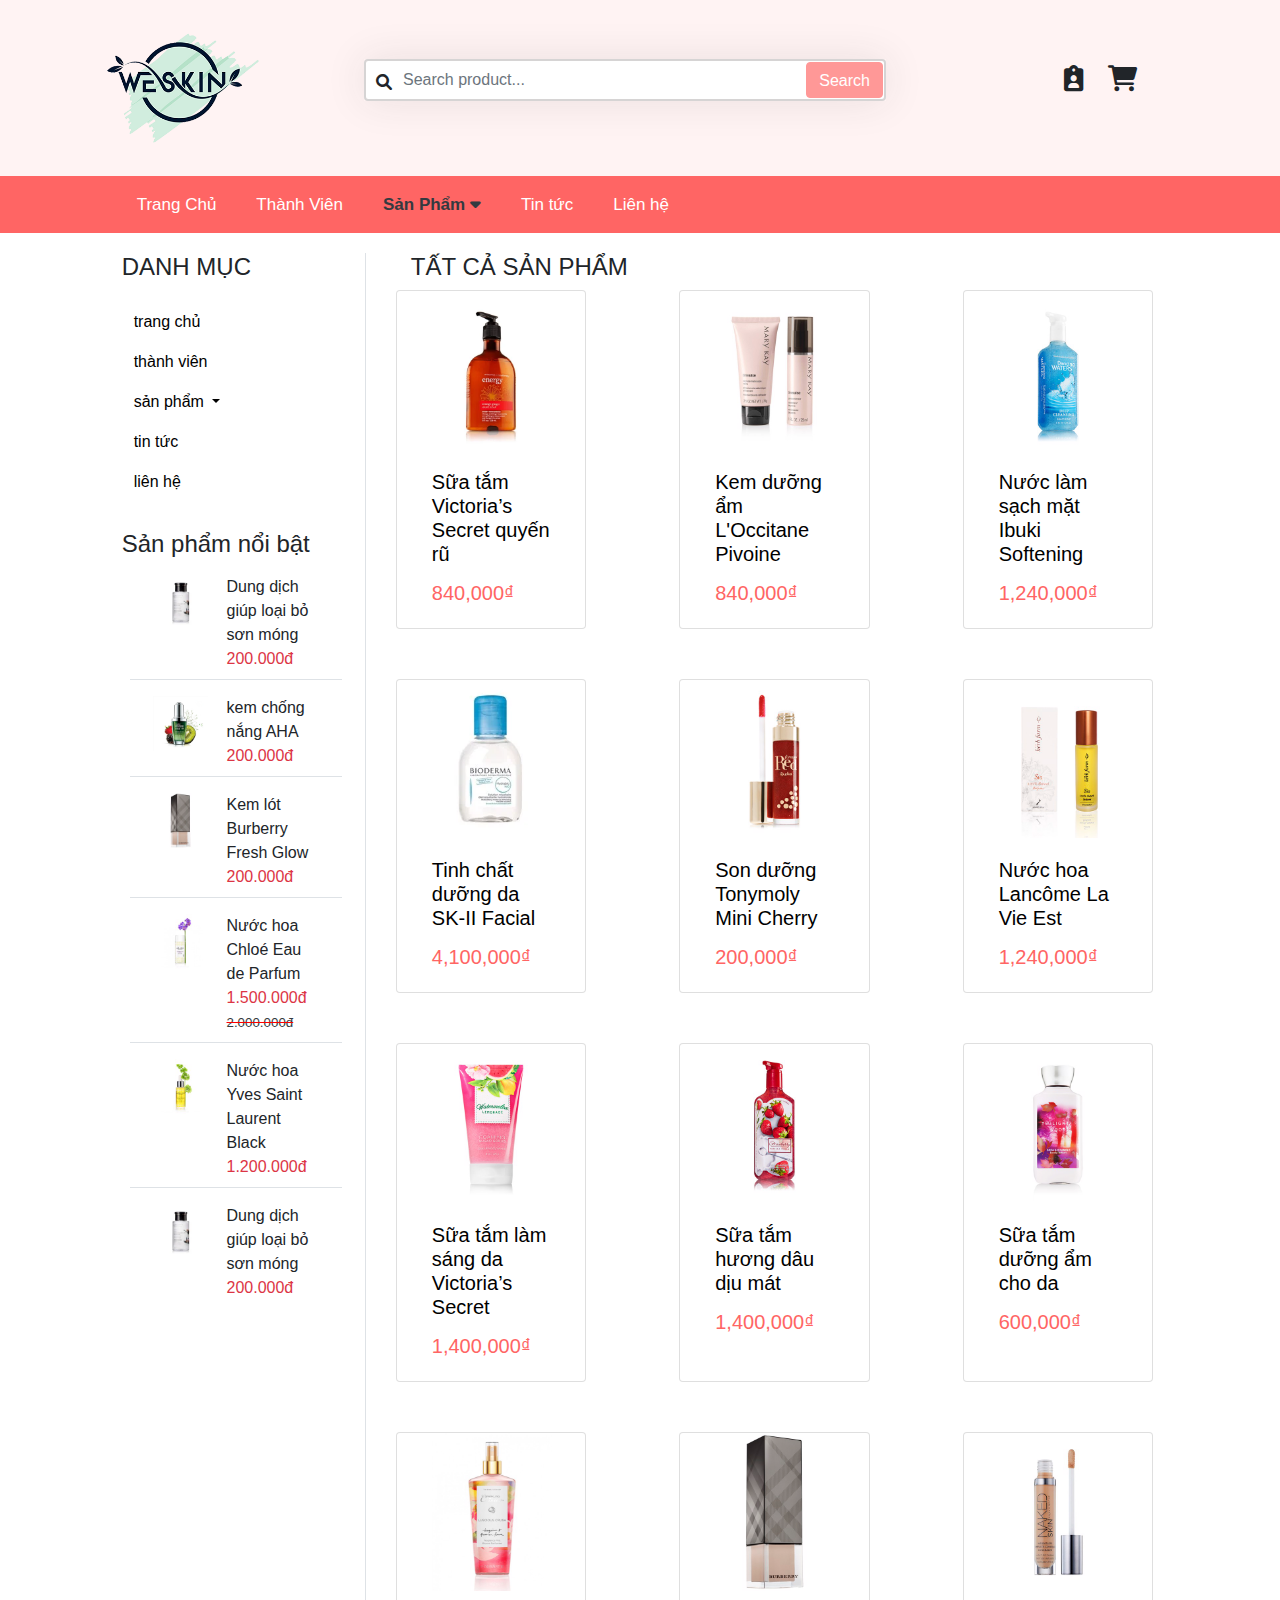
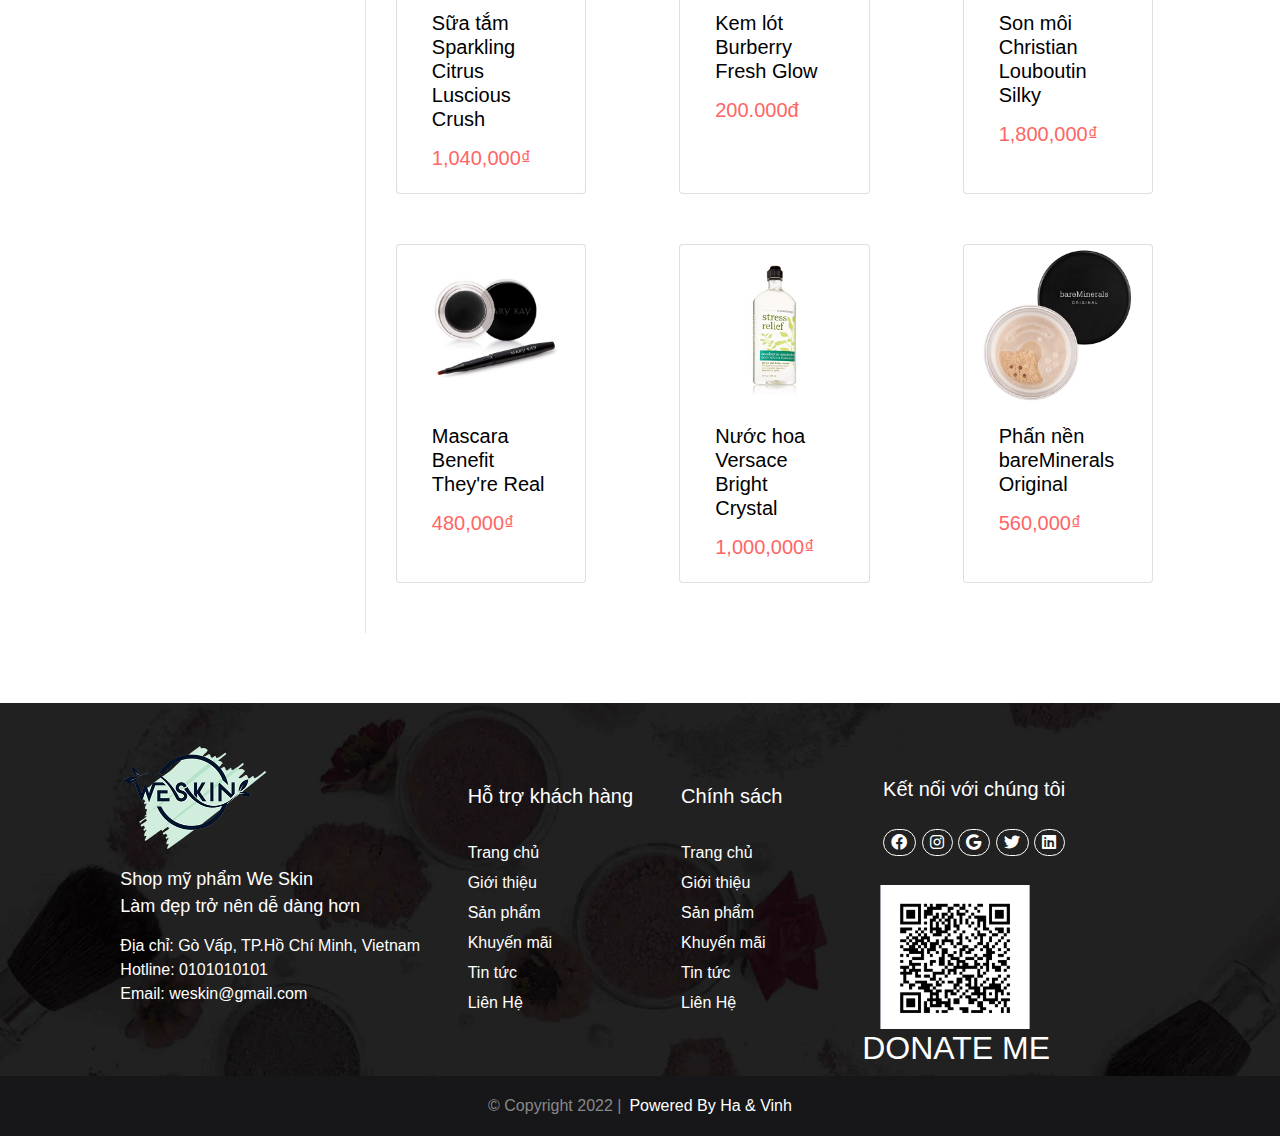
<file: html/allproducts.html>
<!DOCTYPE html>
<html lang="en">

<head>
    <meta charset="UTF-8">
    <meta http-equiv="X-UA-Compatible" content="IE=edge">
    <meta name="viewport" content="width=device-width, initial-scale=1.0">
    <link rel="stylesheet" href="../css/bootstrap.min.css">
    <link rel="stylesheet" href="../css/allproducts.css">
    <link rel="stylesheet" href="../font/fontawesome-free-6.1.1-web/css/all.min.css">
    <link rel="icon" href="./../img/logo-weskin.svg" type="image/gif" sizes="32x32">
    <title>Tất cả sản phẩm</title>

    <script src="../js/jquery-3.6.0.min.js"></script>
    <script src="../js/popper.min.js"></script>
    <script src="../js/bootstrap.min.js"></script>
    <script src="../js/main.js"></script>
</head>

<body>
    <div class="container-fluid p-0">
        <div id="header">
            <div class="row head">
                <div class="col-md-3">
                    <nav class="nav nav-fill">
                        <li class="nav-item">
                            <a class="nav-link p-0 img-fluid" href="index.html">
                                <img src="../img/logo-weskin.svg" alt="" width="160px">
                            </a>
                        </li>
                    </nav>
                </div>
                <div class="col-md-6 row ">
                    <div class="form-group form-inline w-100 justify-content-center">
                        <div class="search">
                            <i class="fa fa-search"></i>
                            <input type="text" id="search-text" onkeyup="searchPro()"
                                class="form-control dl-block w-100" placeholder="Search product...">
                            <button id="btn-search" class="btn btn-dark">Search</button>
                        </div>
                    </div>
                </div>
                <div class="col-md-3 align-items-center row justify-content-end">
                    <div class="row" style="margin-right: 38px;">
                        <div class="col login d-flex align-items-center">
                            <div class="account">
                                <div class="dropdown">
                                    <i class="fa-solid fa-clipboard-user icon-user" id="dropdownMenuButton"
                                        aria-haspopup="true" aria-expanded="false"></i>
                                    <div class="dropdown-menu" aria-labelledby="dropdownMenuButton">
                                        <a class="dropdown-item" href="login.html">Đăng Nhập</a>
                                        <a class="dropdown-item" href="registration.html">Đăng Kí</a>
                                    </div>
                                </div>
                            </div>
                            <div class="shopping">
                                <div class="shopping-cart">
                                    <i class="fa-solid fa-cart-shopping icon-shopping"></i>
                                </div>
                                <div class="cart">
                                    <div class="cart-img show">
                                        <img src="../img/empty-cart.webp" alt="" class="empty">
                                    </div>
                                    <div class="list-product">
                                        <h1>Sản phẩm đã thêm</h1>
                                        <ul class="list-cart">
                                        </ul>
                                    </div>
                                </div>
                            </div>
                        </div>
                    </div>
                </div>
            </div>
            <nav class="navbar navbar-expand-lg">
                <button class="navbar-toggler" type="button" data-toggle="collapse"
                    data-target="#navbarSupportedContent" aria-controls="navbarSupportedContent" aria-expanded="false"
                    aria-label="Toggle navigation">
                    <span class="navbar-toggler-icon"></span>
                </button>
                <div class="col-sm-1"></div>
                <div class="collapse navbar-collapse" id="navbarSupportedContent">
                    <ul class="navbar-nav mr-auto">
                        <li class="nav-item active collapse-item">
                            <a class="nav-link p-0 scroll-bar" href="index.html">Trang Chủ <span
                                    class="sr-only">(current)</span></a>
                        </li>
                        <li class="nav-item collapse-item">
                            <a class="nav-link p-0 scroll-bar" href="about.html">Thành Viên</a>
                        </li>
                        <li class="nav-item dropdown bridge collapse-item">
                            <a class="nav-link p-0 scroll-bar text-dark font-weight-bold" href="allproducts.html"
                                id="navbarDropdown">
                                Sản Phẩm
                                <i class=" fa-solid fa-caret-down"></i>
                            </a>
                            <div class="subnav row">
                                <div class="subnav-list">
                                    <h5>Dưỡng da</h5>
                                    <ul>
                                        <li><a href="">Mặt nạ</a></li>
                                        <li><a href="">Kem dưỡng</a></li>
                                        <li><a href="">Kem chống nắng</a></li>
                                        <li><a href="">Xịt khoáng</a></li>
                                    </ul>
                                </div>
                                <div class="subnav-list">
                                    <h5>Làm sạch</h5>
                                    <ul>
                                        <li><a href="">Sữa rửa mặt</a></li>
                                        <li><a href="">Kem tẩy trang</a></li>
                                        <li><a href="">Dầu tẩy trang</a></li>
                                        <li><a href="">Nước tẩy trang</a></li>
                                    </ul>
                                </div>
                                <div class="subnav-list">
                                    <h5>Trang điểm nền</h5>
                                    <ul>
                                        <li><a href="">Kem lót</a></li>
                                        <li><a href="">Kem tạo hiệu ứng</a></li>
                                        <li><a href="">Kem che khuyết điểm</a></li>
                                        <li><a href="">Phần phủ bột</a></li>
                                    </ul>
                                </div>
                                <div class="subnav-list">
                                    <h5>Trang điểm mắt môi</h5>
                                    <ul>
                                        <li><a href="">Son thỏi</a></li>
                                        <li><a href="">Son dưỡng</a></li>
                                        <li><a href="">Màu mắt</a></li>
                                        <li><a href="">Viền mắt</a></li>
                                    </ul>
                                </div>
                                <div class="subnav-list">
                                    <h5>Chăm sóc cơ thể</h5>
                                    <ul>
                                        <li><a href="">Sữa tắm</a></li>
                                        <li><a href="">Sữa dưỡng thể</a></li>
                                        <li><a href="">Nước hoa</a></li>
                                        <li><a href="">Dầu gội, dầu xả</a></li>
                                    </ul>
                                </div>
                                <div class="subnav-list">
                                    <h5>Dược mỹ phẩm</h5>
                                    <ul>
                                        <li><a href="">Dưỡng ẩm da</a></li>
                                        <li><a href="">Dưỡng trắng da</a></li>
                                        <li><a href="">Chống lão hóa da</a></li>
                                        <li><a href="">Tẩy tế bào chết</a></li>
                                    </ul>
                                </div>
                                <div class="subnav-list">
                                    <h5>Sức khỏe - làm đẹp</h5>
                                    <ul>
                                        <li><a href="">Tinh dầu</a></li>
                                        <li><a href="">Nước tẩy trang</a></li>
                                        <li><a href="">Thực phẩm làm đepk</a></li>
                                        <li><a href="">Nước hoa</a></li>
                                    </ul>
                                </div>
                                <div class="subnav-list">
                                    <h5>Thực phẩm chức năng</h5>
                                    <ul>
                                        <li><a href="">Vitamin & Khoáng chất</a></li>
                                        <li><a href="">Chống lão hóa da</a></li>
                                        <li><a href="">Sữa dưỡng thể</a></li>
                                        <li><a href="">Dầu tẩy trang</a></li>
                                    </ul>
                                </div>
                            </div>
                        </li>
                        <li class="nav-item collapse-item">
                            <a class="nav-link p-0 scroll-bar" href="news.html">Tin tức</a>
                        </li>
                        <li class="nav-item collapse-item">
                            <a class="nav-link p-0 scroll-bar" href="#lienhe">Liên hệ</a>
                        </li>
                    </ul>
                </div>
            </nav>
        </div>


    </div>
    <div class="container-fluid content">
        <div class="row">
            <div class="col-md-1">
            </div>
            <div class="row col-md-10 text-left">
                <div class="col-md-3 border-right">
                    <div class="category-menu">
                        <h4>DANH MỤC</h4>
                        <div class="navbar navbar-nav category">
                            <ul>
                                <li class="nav-item"><a href="" class="nav-link">trang chủ</a></li>
                                <li class="nav-item"><a href="" class="nav-link">thành viên</a></li>
                                <li class="nav-item dropdown">
                                    <a class="nav-link dropdown-toggle" href="#" id="navbarDropdownMenuLink"
                                        data-toggle="dropdown" aria-haspopup="true" aria-expanded="false">
                                        sản phẩm
                                    </a>
                                    <div class="dropdown-menu" aria-labelledby="navbarDropdownMenuLink">

                                        <a class="dropdown-item" href="#">dưỡng da</a>
                                        <a class="dropdown-item" href="#">làm sạch </a>
                                        <a class="dropdown-item" href="#">trang điểm nền</a>
                                        <a class="dropdown-item" href="#">Trang điểm mắt môi</a>
                                        <a class="dropdown-item" href="#">Chăm sóc cơ thể</a>
                                        <a class="dropdown-item" href="#">Sức khỏe - làm đẹp</a>
                                        <a class="dropdown-item" href="#">Thực phẩm chức năng</a>

                                    </div>
                                </li>
                                <li class="nav-item"><a href="" class="nav-link">tin tức</a></li>
                                <li class="nav-item"><a href="" class="nav-link">liên hệ</a></li>
                            </ul>
                        </div>
                    </div>
                    <div class="dsnoibat">
                        <h4>Sản phẩm nổi bật</h4>
                        <div class="row p-2 m-2 border-bottom">
                            <div class="col-sm-12 d-flex">
                                <div class="item-small">
                                    <a href=""><img src="../img/products/small1.png"
                                            alt="Sữa tắm Victoria’s Secret quyến rũ" width="75%"></a>

                                </div>
                                <div class="products-info">
                                    <p>Dung dịch giúp loại bỏ sơn móng</p>
                                    <span class="text-danger">200.000đ</span>
                                </div>
                            </div>
                        </div>
                        <div class="row p-2 m-2 border-bottom">
                            <div class="col-sm-12 d-flex">
                                <div class="item-small">
                                    <a href=""><img src="../img/products/small2.png" alt="" width="75%"></a>
                                </div>
                                <div class="products-info">
                                    <p>kem chống nắng AHA</p>
                                    <span class="text-danger">200.000đ</span>
                                </div>
                            </div>
                        </div>
                        <div class="row p-2 m-2 border-bottom">
                            <div class="col-sm-12 d-flex">
                                <div class="item-small">
                                    <a href=""><img src="../img/products/small3.png" alt="" width="75%"></a>
                                </div>
                                <div class="products-info">
                                    <p>Kem lót Burberry Fresh Glow</p>
                                    <span class="text-danger">200.000đ</span>
                                </div>
                            </div>
                        </div>
                        <div class="row p-2 m-2 border-bottom">
                            <div class="col-sm-12 d-flex">
                                <div class="item-small">
                                    <a href=""><img src="../img/products/small4.png" alt="" width="75%"></a>

                                </div>
                                <div class="products-info">
                                    <p>Nước hoa Chloé Eau de Parfum</p>
                                    <span class="text-danger">1.500.000đ</span> <span
                                        class="sale text-dark">2.000.000đ</span>
                                </div>
                            </div>
                        </div>
                        <div class="row p-2 m-2 border-bottom">
                            <div class="col-sm-12 d-flex">
                                <div class="item-small">
                                    <a href=""><img src="../img/products/small5.png" alt="" width="75%"></a>

                                </div>
                                <div class="products-info">
                                    <p>Nước hoa Yves Saint Laurent Black</p>
                                    <span class="text-danger">1.200.000đ</span>
                                </div>
                            </div>
                        </div>
                        <div class="row p-2 m-2 ">
                            <div class="col-sm-12 d-flex">
                                <div class="item-small">
                                    <a href=""><img src="../img/products/small1.png"
                                            alt="Dung dịch giúp loại bỏ sơn móng" width="75%"></a>

                                </div>
                                <div class="products-info">
                                    <p>Dung dịch giúp loại bỏ sơn móng</p>
                                    <span class="text-danger">200.000đ</span>
                                </div>
                            </div>
                        </div>
                    </div>
                </div>
                <div class="col-md-9  allproducts">
                    <h4>TẤT CẢ SẢN PHẨM</h4>
                    <div class="row justify-content-between">
                        <div class="cover-card announcement"></div>
                    </div>
                </div>
            </div>
            <div class="col-md-1"></div>
        </div>
    </div>
    <div class="footer" id="lienhe">
        <div class="row container-fluid footer-contact">
            <div class="col-sm-1"></div>
            <div class="col-sm-10 row justify-content-around">
                <div class="contact-info">
                    <a href="" class="logo-link">
                        <img src="../img/logo-weskin.svg" alt="" width="150px">
                    </a>
                    <div class="contact-info-title">
                        <p>Shop mỹ phẩm We Skin</p>
                        <p>Làm đẹp trở nên dễ dàng hơn</p>
                    </div>
                    <div class="contact-address">
                        <p>Địa chỉ: Gò Vấp, TP.Hồ Chí Minh, Vietnam</p>
                        <p>Hotline: 0101010101</p>
                        <p>Email: weskin@gmail.com</p>
                    </div>
                </div>
                <div class="contact-customer row align-items-center">
                    <div class="customer">
                        <h3>Hỗ trợ khách hàng</h3>
                        <div class="support">
                            <ul>
                                <li><a href="index.html">Trang chủ</a></li>
                                <li><a href="about.html">Giới thiệu</a></li>
                                <li><a href="allproducts.html">Sản phẩm</a></li>
                                <li><a href="allproducts.html">Khuyến mãi</a></li>
                                <li><a href="news.html">Tin tức</a></li>
                                <li><a href="#lienhe">Liên Hệ</a></li>
                            </ul>
                        </div>
                    </div>
                    <div class="customer">
                        <h3>Chính sách</h3>
                        <div class="support">
                            <ul>
                                <li><a href="index.html">Trang chủ</a></li>
                                <li><a href="about.html">Giới thiệu</a></li>
                                <li><a href="allproducts.html">Sản phẩm</a></li>
                                <li><a href="allproducts.html">Khuyến mãi</a></li>
                                <li><a href="news.html">Tin tức</a></li>
                                <li><a href="#lienhe">Liên Hệ</a></li>
                            </ul>
                        </div>
                    </div>
                </div>
                <div class="contact-connect">
                    <h3>Kết nối với chúng tôi</h3>
                    <div class="connect-icon">
                        <a href=""><i class="fa-brands fa-facebook"></i></a>
                        <a href=""><i class="fa-brands fa-instagram"></i></a>
                        <a href=""><i class="fa-brands fa-google"></i></a>
                        <a href=""><i class="fa-brands fa-twitter"></i></a>
                        <a href=""><i class="fa-brands fa-linkedin"></i></a>
                    </div>
                    <img src="../img/qrcode.jpg" alt="">
                    <Figcaption>
                        <H2 style="padding-right: 36px;">DONATE ME</H2>
                    </Figcaption>
                </div>
            </div>
            <div class="col-sm-1"></div>
        </div>
        <div class="footer-describe">
            <p>&copy; Copyright 2022 |</p><a href="about.html">Powered By Ha & Vinh</a>
        </div>
    </div>
    <script>
        const listProduct = [
            {
                id: 1,
                productCode: 'WSVN01',
                name: 'Sữa tắm Victoria’s Secret quyến rũ',
                trademark: 'Missha',
                status: 'Còn Hàng',
                unitprice: '840,000₫',
                information: 'Thông tin sản phẩm đang được cập nhật',
                img: '../img/products/suatam.png'
            },
            {
                id: 2,
                productCode: 'WSVN02',
                name: "Kem dưỡng ẩm L'Occitane Pivoine",
                trademark: 'Nature',
                status: 'Còn Hàng',
                unitprice: '840,000₫',
                information: 'Thông tin sản phẩm đang được cập nhật',
                img: '../img/products/kemduong.jpg'
            },
            {
                id: 3,
                productCode: 'WSVN03',
                name: 'Nước làm sạch mặt Ibuki Softening',
                trademark: 'Bioshi',
                status: 'Còn Hàng',
                unitprice: '1,240,000₫',
                information: 'Thông tin sản phẩm đang được cập nhật',
                img: '../img/products/nuoclamsachmat.jpg'
            },
            {
                id: 4,
                productCode: 'WSVN04',
                name: 'Tinh chất dưỡng da SK-II Facial',
                trademark: 'Bioshi',
                status: 'Còn Hàng',
                unitprice: '4,100,000₫',
                information: 'Thông tin sản phẩm đang được cập nhật',
                img: '../img/products/taytrangbioderma.jpg'
            },
            {
                id: 5,
                productCode: 'WSVN05',
                name: 'Son dưỡng Tonymoly Mini Cherry',
                trademark: 'Soojin',
                status: 'Còn Hàng',
                unitprice: '200,000₫',
                information: 'Thông tin sản phẩm đang được cập nhật',
                img: '../img/products/sonduong.jpg'
            },
            {
                id: 6,
                productCode: 'WSVN06',
                name: 'Nước hoa Lancôme La Vie Est',
                trademark: 'Lancôme',
                status: 'Còn Hàng',
                unitprice: '1,240,000₫',
                information: 'Thông tin sản phẩm đang được cập nhật',
                img: '../img/products/nuochoa.jpg'
            },
            {
                id: 7,
                productCode: 'WSVN07',
                name: 'Sữa tắm làm sáng da Victoria’s Secret',
                trademark: 'Missha',
                status: 'Còn Hàng',
                unitprice: '1,400,000₫',
                information: 'Thông tin sản phẩm đang được cập nhật',
                img: '../img/products/suatamlamsangda.jpg'
            },
            {
                id: 8,
                productCode: 'WSVN08',
                name: 'Sữa tắm hương dâu dịu mát',
                trademark: 'Missha',
                status: 'Còn Hàng',
                unitprice: '1,400,000₫',
                information: 'Thông tin sản phẩm đang được cập nhật',
                img: '../img/products/suatamhuongdau.jpg'
            },
            {
                id: 9,
                productCode: 'WSVN09',
                name: 'Sữa tắm dưỡng ẩm cho da',
                trademark: 'Nature',
                status: 'Hết Hàng',
                unitprice: '600,000₫',
                information: 'Thông tin sản phẩm đang được cập nhật',
                img: '../img/products/suatamduongam.jpg'
            },
            {
                id: 10,
                productCode: 'WSVN10',
                name: 'Sữa tắm Sparkling Citrus Luscious Crush',
                trademark: 'Nature',
                status: 'Hết Hàng',
                unitprice: '1,040,000₫',
                information: 'Thông tin sản phẩm đang được cập nhật',
                img: '../img/products/suatamsparkling.jpg'
            },
            {
                id: 11,
                productCode: 'WSVN11',
                name: 'Kem lót Burberry Fresh Glow',
                trademark: 'Missha',
                status: 'Còn Hàng',
                unitprice: '200.000đ',
                information: 'Thông tin sản phẩm đang được cập nhật',
                img: '../img/products/kemlot.jpg'
            },
            {
                id: 12,
                productCode: 'WSVN12',
                name: 'Son môi Christian Louboutin Silky',
                trademark: 'Missha',
                status: 'Còn Hàng',
                unitprice: '1,800,000₫',
                information: 'Thông tin sản phẩm đang được cập nhật',
                img: '../img/products/sonmoichirstian.jpg'
            },
            {
                id: 13,
                productCode: 'WSVN13',
                name: "Mascara Benefit They're Real",
                trademark: 'Missha',
                status: 'Còn Hàng',
                unitprice: '480,000₫',
                information: 'Thông tin sản phẩm đang được cập nhật',
                img: '../img/products/mascara.jpg'
            },
            {
                id: 14,
                productCode: 'WSVN14',
                name: 'Nước hoa Versace Bright Crystal',
                trademark: 'Missha',
                status: 'Còn Hàng',
                unitprice: '1,000,000₫',
                information: 'Thông tin sản phẩm đang được cập nhật',
                img: '../img/products/nuochoaversace.jpg'
            },
            {
                id: 15,
                productCode: 'WSVN15',
                name: 'Phấn nền bareMinerals Original',
                trademark: 'Lacôme',
                status: 'Còn Hàng',
                unitprice: '560,000₫',
                information: 'Thông tin sản phẩm đang được cập nhật',
                img: '../img/products/phannen.jpg'
            }
        ]
        localStorage.setItem('product', JSON.stringify(listProduct))
        const productData = JSON.parse(localStorage.getItem('product'))
        const display = (product) => {
            const card =
                `<div class="card col-md-3">
                    <a href="productDetail.html" onclick="setId(${product.id})">
                        <div>
                            <img class="card-img-top" src="${product.img}" alt="Card image cap">
                        </div>
                        <div class="card-body">
                        <a href="" style="text-decoration: none;">
                            <h5 class="card-title">${product.name}</h5>
                        </a>
                        <p class="card-text">${product.unitprice}</p>
                        </div>
                    </a>
                </div>`
            $('.cover-card').append(card)
        }
        const setId = (id) => {
            localStorage.setItem('id', id);
        }
        productData.forEach(el => {
            display(el)
        })
        const pro = document.querySelectorAll('.card')
        const searchPro = () => {
            const input = document.getElementById('search-text')
            const fil = input.value.toUpperCase()
            var a, val
            for (let i = 0; i < productData.length; i++) {
                a = productData[i].name
                if (a.toUpperCase().indexOf(fil) > -1) {
                    pro[i].style.display = ''
                } else {
                    pro[i].style.display = 'none'
                }
            }
        }
        $(document).ready(() => {
            $('#btn-search').click(() => {
                const productCode = $('#search-text').val()
                if (productCode.trim() === '' || productCode == '') {
                    $('.announcement').html('')
                    productData.forEach(display)
                    return true
                }
                const findproductCode = productData.find(el => el.productCode == productCode)
                if (findproductCode == undefined) {
                    $('.announcement').html('<i>Không tìm thấy sản phẩm</i>')
                    return false
                }
                $('.announcement').html('')
                display(findproductCode)
                return true;
            })
            $('.account').click(() => {
                $(location).attr('href', './profile.html');
            })
        })
    </script>
</body>

</html>
</file>
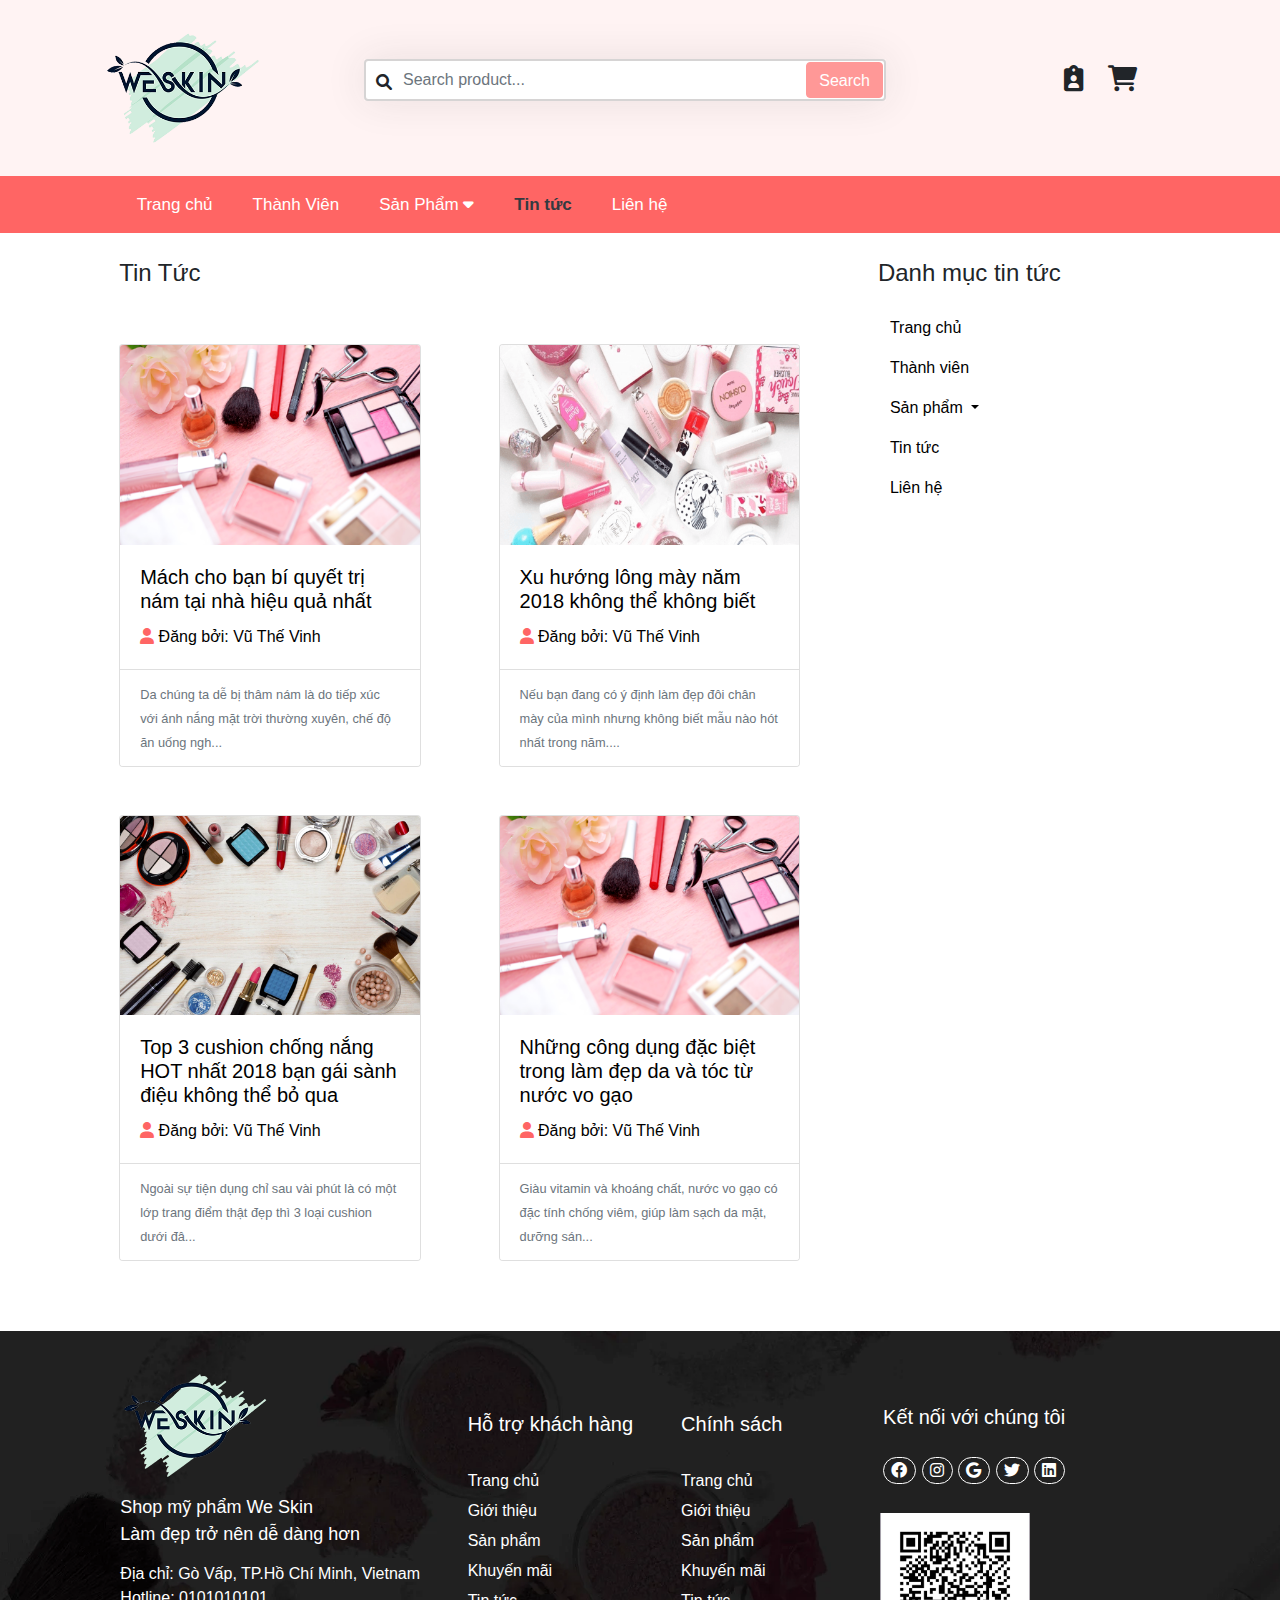
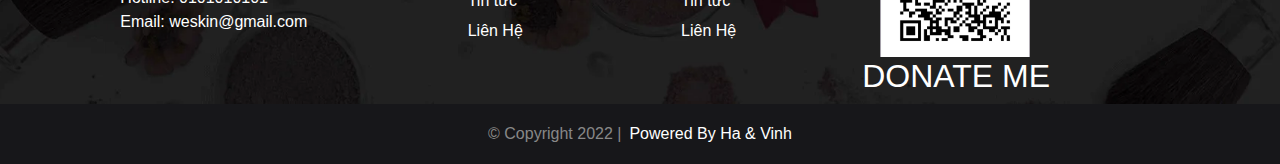
<file: html/news.html>
<!DOCTYPE html>
<html lang="en">

<head>
    <meta charset="UTF-8">
    <meta http-equiv="X-UA-Compatible" content="IE=edge">
    <meta name="viewport" content="width=device-width, initial-scale=1.0">
    <link rel="stylesheet" href="../css/bootstrap.min.css">
    <link rel="stylesheet" href="../css/news.css">
    <link rel="stylesheet" href="../font/fontawesome-free-6.1.1-web/css/all.min.css">
    <link rel="icon" href="./../img/logo-weskin.svg" type="image/gif" sizes="32x32">
    <title>Tin tức</title>

    <script src="../js/jquery-3.6.0.min.js"></script>
    <script src="../js/popper.min.js"></script>
    <script src="../js/bootstrap.min.js"></script>
</head>

<body>
    <div class="container-fluid p-0">
        <div id="header">
            <div class="row head">
                <div class="col-md-3">
                    <nav class="nav nav-fill">
                        <li class="nav-item">
                            <a class="nav-link p-0 img-fluid" href="index.html">
                                <img src="../img/logo-weskin.svg" alt="" width="160px">
                            </a>
                        </li>
                    </nav>
                </div>
                <div class="col-md-6 row ">
                    <div class="form-group form-inline w-100 justify-content-center">
                        <div class="search">
                            <i class="fa fa-search"></i>
                            <input type="text" class="form-control dl-block w-100" placeholder="Search product...">
                            <button class="btn btn-dark">Search</button>
                        </div>
                    </div>
                </div>
                <div class="col-md-3 align-items-center row justify-content-end">
                    <div class="row" style="margin-right: 38px;">
                        <div class="col login d-flex align-items-center">
                            <div class="account">
                                <div class="dropdown">
                                    <i class="fa-solid fa-clipboard-user icon-user" id="dropdownMenuButton"
                                        aria-haspopup="true" aria-expanded="false"></i>

                                    <div class="dropdown-menu" aria-labelledby="dropdownMenuButton">
                                        <a class="dropdown-item" href="login.html">Đăng Nhập</a>
                                        <a class="dropdown-item" href="registration.html">Đăng Kí</a>
                                    </div>
                                </div>
                            </div>
                            <div class="shopping">
                                <div class="shopping-cart">
                                    <i class="fa-solid fa-cart-shopping icon-shopping"></i>
                                </div>
                                <div class="cart">
                                    <div class="cart-img show">
                                        <img src="../img/empty-cart.webp" alt="" class="empty">
                                    </div>
                                    <div class="list-product">
                                        <h1>San pham da them</h1>
                                        <ul class="list-cart">
                                        </ul>
                                    </div>
                                </div>
                            </div>
                        </div>
                    </div>
                </div>
            </div>
            <nav class="navbar navbar-expand-lg">
                <button class="navbar-toggler" type="button" data-toggle="collapse"
                    data-target="#navbarSupportedContent" aria-controls="navbarSupportedContent" aria-expanded="false"
                    aria-label="Toggle navigation">
                    <span class="navbar-toggler-icon"></span>
                </button>
                <div class="col-sm-1"></div>
                <div class="collapse navbar-collapse" id="navbarSupportedContent">
                    <ul class="navbar-nav mr-auto">
                        <li class="nav-item active collapse-item">
                            <a class="nav-link p-0 scroll-bar" href="index.html">Trang chủ <span
                                    class="sr-only">(current)</span></a>
                        </li>
                        <li class="nav-item collapse-item">
                            <a class="nav-link p-0 scroll-bar" href="about.html">Thành Viên</a>
                        </li>
                        <li class="nav-item dropdown bridge collapse-item">
                            <a class="nav-link p-0 scroll-bar" href="allproducts.html" id="navbarDropdown">
                                Sản Phẩm
                                <i class=" fa-solid fa-caret-down"></i>
                            </a>
                            <div class="subnav row">
                                <div class="subnav-list">
                                    <h5>Dưỡng da</h5>
                                    <ul>
                                        <li><a href="">Mặt nạ</a></li>
                                        <li><a href="">Kem dưỡng</a></li>
                                        <li><a href="">Kem chống nắng</a></li>
                                        <li><a href="">Xịt khoáng</a></li>
                                    </ul>
                                </div>
                                <div class="subnav-list">
                                    <h5>Làm sạch</h5>
                                    <ul>
                                        <li><a href="">Sữa rửa mặt</a></li>
                                        <li><a href="">Kem tẩy trang</a></li>
                                        <li><a href="">Dầu tẩy trang</a></li>
                                        <li><a href="">Nước tẩy trang</a></li>
                                    </ul>
                                </div>
                                <div class="subnav-list">
                                    <h5>Trang điểm nền</h5>
                                    <ul>
                                        <li><a href="">Kem lót</a></li>
                                        <li><a href="">Kem tạo hiệu ứng</a></li>
                                        <li><a href="">Kem che khuyết điểm</a></li>
                                        <li><a href="">Phần phủ bột</a></li>
                                    </ul>
                                </div>
                                <div class="subnav-list">
                                    <h5>Trang điểm mắt môi</h5>
                                    <ul>
                                        <li><a href="">Son thỏi</a></li>
                                        <li><a href="">Son dưỡng</a></li>
                                        <li><a href="">Màu mắt</a></li>
                                        <li><a href="">Viền mắt</a></li>
                                    </ul>
                                </div>
                                <div class="subnav-list">
                                    <h5>Chăm sóc cơ thể</h5>
                                    <ul>
                                        <li><a href="">Sữa tắm</a></li>
                                        <li><a href="">Sữa dưỡng thể</a></li>
                                        <li><a href="">Nước hoa</a></li>
                                        <li><a href="">Dầu gội, dầu xả</a></li>
                                    </ul>
                                </div>
                                <div class="subnav-list">
                                    <h5>Dược mỹ phẩm</h5>
                                    <ul>
                                        <li><a href="">Dưỡng ẩm da</a></li>
                                        <li><a href="">Dưỡng trắng da</a></li>
                                        <li><a href="">Chống lão hóa da</a></li>
                                        <li><a href="">Tẩy tế bào chết</a></li>
                                    </ul>
                                </div>
                                <div class="subnav-list">
                                    <h5>Sức khỏe - làm đẹp</h5>
                                    <ul>
                                        <li><a href="">Tinh dầu</a></li>
                                        <li><a href="">Nước tẩy trang</a></li>
                                        <li><a href="">Thực phẩm làm đepk</a></li>
                                        <li><a href="">Nước hoa</a></li>
                                    </ul>
                                </div>
                                <div class="subnav-list">
                                    <h5>Thực phẩm chức năng</h5>
                                    <ul>
                                        <li><a href="">Vitamin & Khoáng chất</a></li>
                                        <li><a href="">Chống lão hóa da</a></li>
                                        <li><a href="">Sữa dưỡng thể</a></li>
                                        <li><a href="">Dầu tẩy trang</a></li>
                                    </ul>
                                </div>
                            </div>
                        </li>
                        <li class="nav-item collapse-item">
                            <a class="nav-link p-0 scroll-bar text-dark font-weight-bold" href="news.html">Tin tức</a>
                        </li>
                        <li class="nav-item collapse-item">
                            <a class="nav-link p-0 scroll-bar" href="#lienhe">Liên hệ</a>
                        </li>
                    </ul>
                </div>
            </nav>
        </div>
    </div>
    <div class="container-fluid row">
        <div class="col-md-1"></div>
        <div class="col-md-10 row news-content">
            <div class="col-md-9">
                <h4>Tin Tức</h4>
                <div class="row justify-content-between listNews">
                </div>
            </div>
            <div class="col-md-3">
                <h4>Danh mục tin tức</h4>
                <div class="navbar navbar-nav text-left menu-news">
                    <ul>
                        <li class="nav-item"><a href="" class="nav-link">Trang chủ</a></li>
                        <li class="nav-item"><a href="" class="nav-link">Thành viên</a></li>
                        <li class="nav-item dropdown">
                            <a class="nav-link dropdown-toggle" href="#" id="navbarDropdownMenuLink"
                                data-toggle="dropdown" aria-haspopup="true" aria-expanded="false">
                                Sản phẩm
                            </a>
                            <div class="dropdown-menu" aria-labelledby="navbarDropdownMenuLink">
                                <a class="dropdown-item" href="#">Dưỡng da</a>
                                <a class="dropdown-item" href="#">Làm sạch </a>
                                <a class="dropdown-item" href="#">Trang điểm nền</a>
                                <a class="dropdown-item" href="#">Trang điểm mắt môi</a>
                                <a class="dropdown-item" href="#">Chăm sóc cơ thể</a>
                                <a class="dropdown-item" href="#">Sức khỏe - làm đẹp</a>
                                <a class="dropdown-item" href="#">Thực phẩm chức năng</a>
                            </div>
                        </li>
                        <li class="nav-item"><a href="" class="nav-link">Tin tức</a></li>
                        <li class="nav-item"><a href="" class="nav-link">Liên hệ</a></li>
                    </ul>
                </div>
            </div>
        </div>
        <div class="col-md-1"></div>
    </div>
    <div class="footer" id="lienhe">
        <div class="row container-fluid footer-contact">
            <div class="col-sm-1"></div>
            <div class="col-sm-10 row justify-content-around">
                <div class="contact-info">
                    <a href="" class="logo-link">
                        <img src="../img/logo-weskin.svg" alt="" width="150px">
                    </a>
                    <div class="contact-info-title">
                        <p>Shop mỹ phẩm We Skin</p>
                        <p>Làm đẹp trở nên dễ dàng hơn</p>
                    </div>
                    <div class="contact-address">
                        <p>Địa chỉ: Gò Vấp, TP.Hồ Chí Minh, Vietnam</p>
                        <p>Hotline: 0101010101</p>
                        <p>Email: weskin@gmail.com</p>
                    </div>
                </div>
                <div class="contact-customer row align-items-center">
                    <div class="customer">
                        <h3>Hỗ trợ khách hàng</h3>
                        <div class="support">
                            <ul>
                                <li><a href="index.html">Trang chủ</a></li>
                                <li><a href="about.html">Giới thiệu</a></li>
                                <li><a href="allproducts.html">Sản phẩm</a></li>
                                <li><a href="allproducts.html">Khuyến mãi</a></li>
                                <li><a href="news.html">Tin tức</a></li>
                                <li><a href="#lienhe">Liên Hệ</a></li>
                            </ul>
                        </div>
                    </div>
                    <div class="customer">
                        <h3>Chính sách</h3>
                        <div class="support">
                            <ul>
                                <li><a href="index.html">Trang chủ</a></li>
                                <li><a href="about.html">Giới thiệu</a></li>
                                <li><a href="allproducts.html">Sản phẩm</a></li>
                                <li><a href="allproducts.html">Khuyến mãi</a></li>
                                <li><a href="news.html">Tin tức</a></li>
                                <li><a href="#lienhe">Liên Hệ</a></li>
                            </ul>
                        </div>
                    </div>
                </div>
                <div class="contact-connect">
                    <h3>Kết nối với chúng tôi</h3>
                    <div class="connect-icon">
                        <a href=""><i class="fa-brands fa-facebook"></i></a>
                        <a href=""><i class="fa-brands fa-instagram"></i></a>
                        <a href=""><i class="fa-brands fa-google"></i></a>
                        <a href=""><i class="fa-brands fa-twitter"></i></a>
                        <a href=""><i class="fa-brands fa-linkedin"></i></a>
                    </div>
                    <img src="../img/qrcode.jpg" alt="">
                    <Figcaption>
                        <H2 style="padding-right: 36px;">DONATE ME</H2>
                    </Figcaption>
                </div>
            </div>
            <div class="col-sm-1"></div>
        </div>
        <div class="footer-describe">
            <p>&copy; Copyright 2022 |</p><a href="about.html">Powered By Ha & Vinh</a>
        </div>
    </div>
</body>
<script>
    const listnews = [
        {
            id: 1,
            name: 'Mách cho bạn bí quyết trị nám tại nhà hiệu quả nhất',
            img: '../img/news2.png',
            author: 'Vũ Thế Vinh',
            description: 'Da chúng ta dễ bị thâm nám là do tiếp xúc với ánh nắng mặt trời thường xuyên, chế độ ăn uống ngh...',
            content: `Da chúng ta dễ bị thâm nám là do tiếp xúc với ánh nắng mặt trời thường xuyên, chế độ ăn uống nghỉ ngơi chưa hợp lí, lạm dụng mỹ phẩm quá nhiều. Chỉ với những nguyên liệu có sẵn trong tự nhiên như chanh, nghệ, mật ong… chị em sẽ có làn da sáng và sạch nám.<br><br>
            1. Mặt nạ chuối:<br><br>
            Nguyên liệu:<br>
            • Chuối<br>
            • Sữa chua<br><br>
            Cách thực hiện:<br>
            • Lấy 1 quả chuối chín, nghiền nhuyễn<br>
            • Trộn với 1 hộp sữa chua<br>
            • Lấy hỗn hợp thu được đắp mặt<br>
            • Để khoảng 15 – 20 phút và rửa sạch mặt bằng nước lạnh.<br><br>
            Công dụng:<br>
            Chuối có khả năng trị nám là do chứa nhiều thành phần dưỡng chất tốt cho da như: vitamin A, B, C, E… và các khoáng chất thiết yếu. Giúp giảm sự hình thành sắc tố melanin, hơn nữa, chuối còn có tác dụng duy trì độ đàn hồi, bảo vệ da chống lão hóa và giảm nếp nhăn.<br>
            Lưu ý:<br>
            Trước khi đắp mặt nạ chị em nên rửa mặt bằng nước ấm, sau khi gỡ mặt nạ thì rửa sạch với nước lạnh. Sau mỗi lần đắp mặt nạ chị em nên dùng kem dưỡng ẩm vì thường sau khi mình đắp mặt nạ, mặt mình thường căng bóng dễ bị khô da.<br><br>
            2. Nước vo gạo:<br><br>
            Nguyên liệu:<br>
            • Nước vo gạo<br><br>
            Cách thực hiện:<br>
            • Khi vo gạo, nước thứ nhất bạn đổ đi để loại bỏ bụi bẩn trong gạo<br>
            • Nước thứ 2 bạn gạn lại để rửa mặt như bình thường<br>
            • Sau khi rửa vỗ nhẹ da mặt cho đến khi khô.<br>
            • Sau 15 phút rữa sạch mặt lại lần nữa bằng nước lạnh.<br><br>
            Công dụng:<br>
            Nước vo gạo có chứa nhiều vitamin và các khoáng chất như sắt, đồng… rất có lợi cho da. Ngoài ra, thành phần vitamin B5 trong nước vo gạo có tác dụng dưỡng ẩm và sáng da, giúp ngăn chặn sự lão hóa, ngăn ngừa hình thành nám da.<br>
            Lưu ý:<br>
            Sau khi đắp mặt nạ trị nám bằng nước vo gạo, chị em cần phải chống nắng cho da khi ra ngoài như đội nón rộng vành, mặc áo dài tay, đeo bao tay và bôi kem chống nắng.<br><br>
            3. Cà chua:<br><br>
            Nguyên liệu:<br>
            • Cà chua<br><br>
            Cách thực hiện:<br>
            • Lấy 1 quả cà chua chín, rửa sạch, để vào tủ lạnh khoảng một giờ.<br>
            • Cắt lát mỏng, đắp lên mặt và thư giãn khoảng 30 phút.<br><br>
            Công dụng:<br>
            Cà chua sẽ giúp tái tạo hồng cầu, duy trì sự đàn hồi của da và thành mạch máu và giúp chị em có làn da trắng mịn ngăn ngừa da nám.<br>
            Lưu ý: Cần tránh ra nắng sau khi đắp mặt nạ cà chua vì lúc này da rất dễ bị bắt nắng.<br><br>
            Bên cạnh sử dụng những cách trên chị em cần có chế độ ăn hợp lí, thường xuyên làm sạch da và sử dụng thêm một số loại kem trị nám để đạt được hiệu quả tốt nhất. Vậy thì sản phẩm nào vừa tốt lại an toàn cho da?<br><br>
            Với công thức Gold Nano có trong hợp chất thông minh To be Fabulous giúp làm giảm sự xuất hiện các hắc sắc tố trên da . Với các hoạt tính cơ bản giàu polypeptide và các protein, cùng với chiết xuất từ dâu tằm sẽ mang lại hiệu quả thực sự giúp da trắng mịn và giảm sự xuất hiện của sạm nám.<br><br>
            Sản phẩm hợp chất thông minh điều trị nám và chống lão hóa da Tobe Fabulous có thể được sử dụng trên mặt và cơ thể cho những vùng da tăng sắc tố, da không đều màu, những đốm nám, đốm nắng, tàn nhang ,…<br><br>
            Thành phần Tobe Fabulous giàu chất polypeptide cùng với thành phần làm dịu da nhạy cảm hoàn hảo sẽ nhanh chóng thay thế và bổ sung lượng dưỡng chất cần thiết cho da đang và đã bị lão hóa.<br><br>

            Ngoài ra nếu da chuyển biến chậm hoặc để rõ hơn tình trạng da hiện tại của mình chị em có thể tìm đến sự tư vấn của bác sĩ để có những liệu trình phù hợp với làn da của mình.<br><br>

            Hy vọng những thông tin trên có thể giúp chị em cải thiện làn da của mình trở nên trắng mịn và sạch nám.`
        },
        {
            id: 2,
            name: 'Xu hướng lông mày năm 2018 không thể không biết',
            img: '../img/news1.png',
            author: 'Vũ Thế Vinh',
            description: 'Nếu bạn đang có ý định làm đẹp đôi chân mày của mình nhưng không biết mẫu nào hót nhất trong năm....',
            content:
                `   Nếu bạn đang có ý định làm đẹp đôi chân mày của mình nhưng không biết mẫu nào hót nhất  trong năm nay thì hãy nhanh chóng tham khảo xu hướng lông mày năm 2018 đang lên ngôi dưới đây nhé.<br><br>
                Lông mày tự nhiên lên ngôi cùng xu hướng trang điểm tự nhiên
                Năm 2017 là năm lên ngôi của phong cách trang điểm Âu Mỹ, cùng với đó là lông mày phải được trau chuốt sắc sảo, đậm màu. Tuy nhiên đến năm 2018, phong cách trang điểm tự nhiên thế chỗ hoàn toàn, lông mày tự nhiên được ưa chuộng hơn và trở thành điểm nhấn khi trang điểm. Lông mày được tô điểm sắc nhọn theo phong cách Âu Mỹ – Nguồn: Zalebs<br><br>
                Xu hướng tô điểm cho hàng lông mày trong năm 2017 đã cực kì đa dạng, nổi bật nhất phải kể đến chính là các kiểu lông mày sắc nhọn, được tô vẽ cẩn thận, càng sắc sảo càng đẹp.
                Tuy nhiên đến năm 2018, xu hướng trang điểm sẽ dựa trên cấu tạo đường nét có sẵn trên khuôn mặt và chỉ theo đó mà tô điểm lên. Giờ đây hãy tạm biệt các kiểu lông mày sắc nhọn đi, và hãy chào đón phong cách lông mày tự nhiên nhé.<br><br>
                Chú trọng hơn vào dáng lông mày tự nhiên của mỗi người, và theo đó với những bạn có lông mày rậm rạp thì chỉ cần dùng đầu chải để chải cho các sợi lông mày trở nên gọn gàng và sau đó dùng gel lông mày chải qua một lần để khiến cho màu lông mày không bị nhạt nhòa, và các sợi lông mày được nằm gọn gàng.<br><br>
                Còn với những bạn mà hàng lông mày hơi hạn chế thì nên dùng cọ có màu trùng với màu tóc nhé kẻ theo khuôn mày có sẵn, hoặc theo các dáng chân mày hợp với nét mặt, vì là kiểu lông mày tự nhiên, bạn không cần phải kẻ theo bất kì khuôn mẫu nào, nhớ nhé, điểm nhấn đó là hãy làm mọi thứ theo những gì có sẵn trên khuôn mặt bạn và đừng kẻ quá đậm.<br><br>
                Bạn có thể tự tạo kiểu chân mày tự nhiên tại nhà<br><br>
                Một vài tips cho bạn để có được hàng lông mày tự nhiên này đó là  hãy thử dùng đầu chải của cọ chải ngược theo hướng lông mày mọc, sẽ khiến cho lông mày có cảm giác rậm hơn thay vì bạn phải dùng đầu cọ và fill kĩ càng. Tuy nhiên dù là phong cách tự nhiên nhưng bạn cũng nên tỉa tót một chút  theo dáng lông mày có sẵn trên gương mặt và “dọn dẹp” những sợi mày thưa bên ngoài, và chú ý đừng đụng gì đến độ dài của lông mày, hãy giữ cho mọi thứ tự nhiên nhất.<br><br>
                Ngoài ra nếu bạn không có thời gian để tỉa tót cho cặp chân mày tự nhiên và hài hòa mỗi ngày thì bạn có thể tham khảo phương pháp làm đẹp chân mày phù hợp là phun thêu chân mày tại địa chỉ làm đẹp uy tín. Với bàn tay khéo léo và kinh nghiệm lâu năm của các chuyên gia sẽ giúp bạn sở hữu cặp chân mày tự nhiên, hài hòa với khuôn mặt nhất<br><br>
                Hiên nay tại TP. Hồ Chí Minh có rất nhiều địa chỉ phun mày uy tín nhưng để lựa chọn phun mày khiến bạn ưng ý về cả diện mạo và  nhân tướng học thì không phải nơi nào cũng làm được. Với sự am hiểu tinh tường về nhân tướng học, về cấu trúc khuôn mày ảnh hưởng trực tiếp đến vận mạng của mỗi người, các chuyên gia của Hana sẽ tư vấn cho bạn có một hàng lông mày như ý, vừa đáp ứng được yếu tố thẩm mỹ trên gương mặt lại vừa mang nét hài hòa cân đối, giúp hậu vận được giàu sang phú quý hơn.<br><br>
                Được các chuyên gia tư vấn kiểu lông mày phù hợp với gương mặt và theo nhân tướng của từng người. Đảm bảo sở hữu được hàng lông mày phú quý, thuận lợi trên con đường hoan lộ của chủ nhân.<br><br>
                Đội ngũ kĩ thuật dày dặn kinh nghiệm, có gout thẩm mỹ tinh thế, sẽ đem đến hàng lông mày đẹp nhất, mang đến sự tự nhiên và tươi trẻ.<br><br>
                Quy trình phun mày được thực hiện theo đúng các bước tuần tự, đảm bảo an toàn dưới sự hỗ trợ của hệ thống máy móc hiện đại, mực cao cấp.<br><br>
            `
        },
        {
            id: 3,
            name: 'Top 3 cushion chống nắng HOT nhất 2018 bạn gái sành điệu không thể bỏ qua',
            img: '../img/news4.png',
            author: 'Vũ Thế Vinh',
            description: 'Ngoài sự tiện dụng chỉ sau vài phút là có một lớp trang điểm thật đẹp thì 3 loại cushion dưới đâ...',
            content:
                `Ngoài sự tiện dụng chỉ sau vài phút là có một lớp trang điểm thật đẹp thì 3 loại cushion dưới đây còn chinh phục các cô nàng bởi chỉ số chống nắng vượt trội.<br><br>
            Cushion là một sản phẩm rất đa năng, thực hiện được cả chức năng của: kem lót, kem nền, che khuyết điểm và cả kem chống nắng. Chỉ với một hộp Cushion nhỏ đã giúp bạn tạo được lớp trang điểm hoàn hảo nếu như được tích hợp luôn cả khả năng chống nắng cao thì đúng là quá tuyệt vời. Cùng tham khảo ngay 3 loại cushion đang đứng top được lựa chọn nhiều nhất nhé!<br><br>
            1. Mamonde Brightening Cover Powder Cushion SPF50+/PA+++<br><br>
            Loại cushion mới này của nhà Mamonde này được bổ sung lớp bột phấn (powder), thay thế cả phấn phủ và vì thế khiến lớp nền bền màu và mịn màng hơn trong thời gian dài.<br><br>
            Chất phấn của Mamonde Brightening Cover Powder Cushion tuy chất kem hơi lỏng nhưng vẫn rất dễ apply lên da và cho lớp nền rất tự nhiên. Bạn nào thích kiểu trang điểm mỏng nhẹ và mịn mượt như các cô gái Hàn Quốc thì đây là sản phẩm vô cùng phù hợp.<br><br>
            Chỉ số chống nắng của em này khá cao, SPF50+/PA+++ và có độ che phủ trung bình. Nếu muốn che các vết mụn lớn thì phải dùng thêm che khuyết điểm nữa nha.<br><br>
            Với các bạn mới dùng cushion, đang phân vân không biết lựa chọn như thế nào phù hợp thì có thể tham khảo em Mamonde này nhé!<br><br>
            2. The Face Shop Miracle Finish Waterproof Cushion SPF50/PA+++<br><br>
            Đã là cushion mùa hè thì không thể không nhắc đến các sản phẩm chống nước, thích hợp để đi nắng, đi bơi. Và em cushion Miracle Finish Waterproof Cushion SPF50/PA+++  này của The Face Shop là một lựa chọn vô cùng tuyệt vời.<br><br>
            Nếu bạn không may sở hữu làn da bóng dầu và ngại sử dụng kem phấn vì sợ lớp makeup sẽ bị trôi mất khi đổ dầu thì đừng lo, em Miracle Finish Waterproof Cushion SPF50/PA+++   có thể nằm lỳ trên mặt bạn suốt 5, 6 tiếng đồng hồ mà không hề bị xuống tông. Thậm chí bạn có lấy giấy chùi thì vẫn không bị xê dịch nhiều luôn nha.<br><br>
            Các sản phẩm nền của The Face Shop trước giờ đều được sản xuất theo công thức kiềm dầu và bền màu cao. Ở sản phẩm lần này, còn được trang bị thêm khả năng chống nắng khá cao, SPF 50/PA+++
            Hơn nữa, chỉ với một lần dặm thì hầu như mọi khuyết điểm trên khuôn mặt bạn đều biến mất, thay vào đó là lớp finish mịn và lì. Vì thế, hãy rinh ngay em nó về đội của mình nhé!<br><br>
            3. Phấn dưỡng da chống nắng Bella Belle Air DD Cushion SPF50+ / PA+++ <br><br>
            Với công thức hiện đại và độc quyền từ Hàn Quốc, Phấn dưỡng da chống nắng Bella Belle Air DD Cushion sở hữu công nghệ che phủ 3 tầng thông minh và hệ thống tạo bọt khí giúp cho lớp trang điểm hoàn hảo từng centimet mà không bị nổi cộm, loang lỗ khi đánh lên mặt.<br><br>
            Khả năng thẩm thấu nhanh có thể khô ngay trong vòng 30s, độ bắt sáng cao và đặc biệt kiềm dầu rất rất rất tốt, do đó em này cực kì thích hợp sử dụng cho làn da dầu mụn.<br><br>
            Thành phần chứa chỉ số chống nắng SPF cao SPF50+ PA+++ giúp giảm thiểu tác động của ánh nắng mặt trời và tia cực tím, bảo vệ da nhiều giờ đồng hồ, ngăn ngừa sạm nám, lão hóa và hư tổn da.
            Sự kết hợp giữa DƯỠNG DA – CHỐNG NẮNG – TRANG ĐIỂM chỉ trong một sản phẩm, tạo nên một giải pháp chăm sóc và bảo vệ da hiện đại cho những người phụ nữ bận rộn.<br><br>
            Chúc các bạn lựa chọn được sản phẩm phù hợp nhất với làn da của mình nhé!
            `
        },
        {
            id: 4,
            name: 'Những công dụng đặc biệt trong làm đẹp da và tóc từ nước vo gạo',
            img: '../img/news2.png',
            author: 'Vũ Thế Vinh',
            description: 'Giàu vitamin và khoáng chất, nước vo gạo có đặc tính chống viêm, giúp làm sạch da mặt, dưỡng sán...',
            content:
                `Giàu vitamin và khoáng chất, nước vo gạo có đặc tính chống viêm, giúp làm sạch da mặt, dưỡng sáng và mềm mịn da, bên cạnh đó còn giúp mái tóc suông mượt tự nhiên.<br><br>
            Nhiều người có thói quen vo gạo rồi đổ bỏ nước đi. Tuy nhiên, họ không biết rằng nước gạo mang lại nhiều lợi ích cho làn da và mái tóc. Lý do đơn giản vì trong thành phần của nước vo gạo có rất nhiều vitamin và khoáng chất, chất chống oxy hóa cao,…dưới đây là một số lợi ích làm đẹp từ nước vo gạo mà bạn có thể áp dụng làm đẹp tại nhà.<br><br>

            Nước rửa mặt<br><br>
            Nước vo gạo được sử dụng như chất làm sạch da mặt an toàn vì nó giúp loại bỏ được bụi bẩn khỏi da một cách dịu nhẹ.<br><br>
            Để sử dụng nước vo gạo làm sạch da mặt bạn chỉ cần dùng một miếng bông gòn, nhúng vào nước gạo và massage khuôn mặt theo hướng hình tròn. Sau đó để nước gạo tự khô trên mặt, rồi rửa lại bằng nước lạnh.<br><br>
            Làm sáng da<br><br>
            Trong nước vo gạo chứa nhiều vitamin B1, B5,… nên còn có tác dụng làm mềm da, giữ ẩm cho da, bên cạnh đó còn hạn chế được mụn trứng cá, làm da trắng mịn hơn và lỗ chân lông được se khít.<br><br>
            Để sử dụng bạn lấy một miếng bông gòn hoặc bông tẩy trang thấm đều nước vo gạo rồi apply lên da hoặc có thể sử dụng với mặt nạ giấy thấm đều nước vo gạo và đắp lên da giúp làm trắng và sáng da tự nhiên.<br><br>
            Giảm viêm da<br><br>
            Do trong thành phần của nước vo gạo chứa nhiều khoáng chất tự nhiên, chất chống viêm Nước gạo cũng được sử dụng để điều trị da bị kích ứng, làm giảm tình trạng viêm, ửng đỏ trên mặt. Theo nghiên cứu về da trên bệnh nhân bị viêm da dị ứng, các nhà khoa học cho biết tắm với nước gạo trong 15 phút 2 lần/ngày có thể cải thiện tình trạng viêm da đáng kể.<br><br>
            Điều trị tóc khô<br><br>
            Hàm lượng aminno axit trong nước vo gạo, vitamin B và các khoáng chất giúp kích thích tóc phát triển chắc khỏe và bóng mượt hơn.<br><br>
            Sau khi sử dụng dầu gội, bạn xả tóc bằng nước vo gạo, để một vài phút rồi gội sạch bằng nước. Sau một vài lần, mái tóc của bạn sẽ không còn khô, xơ mà trở nên mềm mại.<br><br>
            Chúc bạn thực hiện thành công các công thức làm đẹp ở trên nhé!
            `
        },
    ]
    localStorage.setItem('news', JSON.stringify(listnews))
    const newsdata = JSON.parse(localStorage.getItem('news'))
    const display = (news) => {
        const cards =
            ` 
            <div class="cover-card col-md-6">
                <a href="./newsDetail.html" onclick="setId(${news.id})">
                    <div class="card mt-5 mr-5">
                        <img class="card-img-top" src="${news.img}" alt="Card image cap">
                        <div class="card-body">
                            <h5 class="card-title">${news.name}</h5>
                            <p class="card-text">
                                <i class="fa-solid fa-user"></i>
                                <span>Đăng bởi: ${news.author}</span>
                            </p>
                        </div>
                        <div class="card-footer">
                            <small class="text-muted">${news.description}</small>
                        </div>
                    </div>
                </a>
            </div>`
        $('.listNews').append(cards)
    }
    const setId = (id) => {
        localStorage.setItem('idNews', id);
    }
    newsdata.forEach(el => {
        display(el)
    });
    $(document).ready(() => {
        $('.account').click(() => {
            $(location).attr('href', './profile.html');
        })
    })
</script>

</html>
</file>
<file: css/sitemap.css>
* {
  margin: 0;
  padding: 0;
  box-sizing: border-box;
}

:root {
  --primary-color: #ff9897;
  --white-color: #fff;
  --black-color: #000;
  --background-color: #fff3f3;
}

html {
  scroll-behavior: smooth;
}

.login {
  padding-bottom: 16px;
}

.login a {
  background-color: var(--primary-color);
  color: var(--white-color);
}

.search {
  position: relative;
  box-shadow: 0 0 40px rgba(51, 51, 51, 0.1);
  width: 90%;
}

.search input {
  height: 42px;
  text-indent: 25px;
  border: 2px solid #d6d4d4;
}

.search input:focus {
  box-shadow: none;
  border: 2px solid var(--primary-color);
}

.search .fa-search {
  position: absolute;
  top: 15px;
  left: 12px;
}

.search button {
  position: absolute;
  top: 3px;
  right: 3px;
  height: 36px;
  border: 1px solid var(--primary-color);
  background: var(--primary-color);
}

.head {
  background-color: #fff3f3;
  padding: 30px;
  width: 100%;
  margin: 0;
}

.account:hover .dropdown-menu {
  display: block;
  margin-left: -40px;
}

.account .dropdown-menu {
  text-align: center;
  margin-left: -60px;
  display: none;
  padding: 10px;
  background-color: #ff9897;
}

.shopping,
.account {
  display: inline-block;
  position: relative;
}

.cart {
  position: absolute;
  left: -238px;
  background: #fff;
  height: 422px;
  bottom: top;
  top: 50px;
  justify-content: center;
  align-items: center;
  box-shadow: 1px 2px 8px #ccc;
  z-index: 1;
  width: 340px;
  animation: fadein ease-in 0.3s;
  display: none;
}

.cart-img {
  display: none;
  position: relative;
  width: 100%;
  height: 100%;
}

.cart::after {
  content: "";
  position: absolute;
  border-width: 20px 18px;
  border-color: transparent transparent var(--white-color) transparent;
  top: -40px;
  border-style: solid;
  right: 44px;
}

.list-product.show {
  display: block;
}

.show {
  display: block;
}

.empty {
  width: 200px;
  position: absolute;
  left: 72px;
  top: 120px;
}

.icon-shopping {
  font-size: 26px;
  margin-left: 24px;
  cursor: pointer;
}

.shopping:hover .cart {
  display: block;
}

.list-product {
  display: none;
}

.list-product h1 {
  font-size: 16px;
  padding: 8px 0;
  margin-left: 30px;
  color: #ccc;
  font-weight: 400;
  margin-bottom: 0;
}

.list-product-description {
  width: 100%;
}

.cost {
  width: 88%;
  display: flex;
  justify-content: space-between;
  align-items: flex-end;
}

.list-product-description h5 {
  font-size: 16px;
  font-weight: 400;
}

.list-cost {
  color: var(--primary-color);
  font-weight: 600;
}

.list-quantity {
  font-size: 12px;
  color: #757575;
}

.list-product ul {
  list-style: none;
  margin: 0;
  overflow-y: auto;
  height: 58vh;
}

.list-product-item {
  display: flex;
  align-items: center;
}

.list-product-item:hover {
  background: rgb(255, 230, 229);
}

.product-list-img img {
  width: 50px;
  margin: 12px;
  height: 50px;
}

.icon-shopping {
  font-size: 26px;
  margin-left: 24px;
  cursor: pointer;
}

.icon-shopping,
.icon-user {
  font-size: 26px;
  margin-left: 24px;
  cursor: pointer;
}

.navbar {
  background-color: #ff6564;
  padding: 12px;
}

.collapse {
  font-size: 17px;
}

.collapse-item {
  padding: 4px 20px;
}

.nav-item:hover .subnav {
  display: flex;
}

.nav-link {
  color: var(--white-color);
}

.scroll-bar {
  position: relative;
}

.scroll-bar::after {
  content: "";
  position: absolute;
  height: 5px;
  width: 0;
  border-radius: 4px;
  background-color: transparent;
  bottom: -4px;
  transition: width 0.5s ease-out, background-color 0.4s ease-out;
  left: 0;
}

.nav-item:hover .scroll-bar::after {
  width: 100%;
  background-color: var(--black-color);
}

.nav-link:hover {
  color: var(--black-color);
}

.subnav {
  display: none;
  position: absolute;
  background: #fff;
  z-index: 1;
  left: -72px;
  top: 45px;
  width: 900px;
  padding: 10px 20px;
  font-size: 16px;
  border: none;
  border-radius: 0%;
  justify-content: space-between;
  box-shadow: 0px 0px 8px #ccc;
  animation: Open 0.3s ease-in;
}

.subnav-list {
  margin: 10px;
  width: 22%;
}

.subnav-list ul {
  list-style: none;
}

.subnav-list h5 {
  color: var(--primary-color);
  font-size: 18px;
}

.subnav-list ul li a {
  text-decoration: none;
  font-size: 14px;
  color: var(--black-color);
}

.subnav-list ul li a:hover {
  color: var(--primary-color);
}

.dropdown-item {
  color: var(--black-color);
}

.bridge {
  position: relative;
}

.bridge::after {
  content: "";
  height: 20px;
  position: absolute;
  width: 80%;
  bottom: -12px;
  left: 12px;
  background-color: transparent;
}

.dropdown-item:hover {
  background-color: var(--white-color);
  color: var(--primary-color);
}

.carousel-control-prev,
.carousel-control-next {
  width: 6%;
  cursor: default;
}

.carousel-control-prev-icon,
.carousel-control-next-icon {
  cursor: pointer;
  height: 10%;
  width: 50%;
}

@keyframes Open {
  0% {
    opacity: 0;
    transform: translateX(60px);
  }

  80% {
    transform: translateX(-5px);
  }

  100% {
    opacity: 1;
    transform: translateX(0px);
  }
}

@keyframes fadein {
  from {
    opacity: 0;
    transform: translateY(20px);
  }
  to {
    opacity: 1;
    transform: translateY(0);
  }
}

h1 {
  padding: 10px;
  text-align: center;
  color: #000000;
  text-transform: uppercase;
}
.sitemap {
  margin: 0 100px;
}
.sitemap > ul {
  list-style: none;
}

li > a {
  color: #000;
}
li > a:hover {
  color: #fff;
  text-decoration: none;
}
.body {
  margin-bottom: 0px;
  background-color: #ff9897;
}
.content {
  border: 3px #000 solid;
}
.content {
  display: flex;
  font-size: 20px;
  /* margin-left: 45px; */
  font-weight: bold;
  background-color: #ffb1b1;
  border: 8px #000000 outset;
  border-radius: 10px;
  /* justify-content: space-around; */
}
.content .img {
  text-align: right;
}

.footer-contact {
  background: url("../img/footer.webp") center / cover no-repeat;
  min-height: 350px;
  color: var(--white-color);
  margin: 0;
  padding: 40px 0 0 0;
}

.contact-info,
.contact-connect {
  width: 30%;
}

.contact-info-title {
  padding: 14px 0;
  font-size: 18px;
  font-weight: 500;
}

.customer {
  line-height: 30px;
  margin: 0 24px;
}

.customer h3 {
  font-size: 20px;
  margin-bottom: 30px;
}

.support ul {
  list-style: none;
}

.support ul li a {
  color: var(--white-color);
  text-decoration: none;
}

.support ul li a:hover {
  color: var(--primary-color);
}

.contact-connect {
  padding-top: 34px;
  text-align: center;
}

.contact-connect img {
  width: 150px;
  margin-top: 30px;
  margin-right: 38px;
}

.contact-connect h3 {
  font-size: 20px;
}

.connect-icon {
  margin-top: 30px;
  letter-spacing: 1px;
}

.connect-icon a {
  padding: 4px 7px;
  letter-spacing: 1px;
  color: var(--white-color);
  text-decoration: none;
  border: 1px solid var(--white-color);
  border-radius: 25px;
}

.connect-icon a:hover {
  color: var(--primary-color);
  background-color: var(--white-color);
  border: 1px solid var(--primary-color);
}

.footer-describe {
  text-align: center;
  width: 100%;
  background: #17171a;
  letter-spacing: 0px;
  padding: 18px 10px;
  color: #888;
  display: flex;
  justify-content: center;
}

.footer-describe p {
  padding-right: 8px;
}

.footer-describe a {
  color: var(--white-color);
  text-decoration: none;
}

.footer-describe a:hover {
  color: var(--primary-color);
}
</file>
<file: css/style.css>
* {
  margin: 0;
  padding: 0;
  box-sizing: border-box;
}

:root {
  --primary-color: #ff9897;
  --white-color: #fff;
  --black-color: #000;
  --background-color: #fff3f3;
}

html {
  scroll-behavior: smooth;
}
/* header */
.login {
  padding-bottom: 16px;
}

.login a {
  background-color: var(--primary-color);
  color: var(--white-color);
}

.search {
  position: relative;
  box-shadow: 0 0 40px rgba(51, 51, 51, 0.1);
  width: 90%;
}

.search input {
  height: 42px;
  text-indent: 25px;
  border: 2px solid #d6d4d4;
}

.search input:focus {
  box-shadow: none;
  border: 2px solid var(--primary-color);
}

.search .fa-search {
  position: absolute;
  top: 15px;
  left: 12px;
}

.search button {
  position: absolute;
  top: 3px;
  right: 3px;
  height: 36px;
  border: 1px solid var(--primary-color);
  background: var(--primary-color);
}

.head {
  background-color: #fff3f3;
  padding: 30px;
  width: 100%;
  margin: 0;
}

.account:hover .dropdown-menu {
  display: block;
  margin-left: -40px;
}

.account .dropdown-menu {
  text-align: center;
  margin-left: -60px;
  display: none;
  padding: 10px;
  background-color: #ff9897;
}

.shopping,
.account {
  display: inline-block;
  position: relative;
}

.cart {
  position: absolute;
  left: -238px;
  background: #fff;
  height: 422px;
  bottom: top;
  top: 50px;
  justify-content: center;
  align-items: center;
  box-shadow: 1px 2px 8px #ccc;
  z-index: 1;
  width: 340px;
  animation: fadein ease-in 0.3s;
  display: none;
}

.cart-img {
  display: none;
  position: relative;
  width: 100%;
  height: 100%;
}

.cart::after {
  content: "";
  position: absolute;
  border-width: 20px 18px;
  border-color: transparent transparent var(--white-color) transparent;
  top: -40px;
  border-style: solid;
  right: 44px;
}

.list-product.show {
  display: block;
}

.show {
  display: block;
}

.empty {
  width: 200px;
  position: absolute;
  left: 72px;
  top: 120px;
}

.icon-shopping {
  font-size: 26px;
  margin-left: 24px;
  cursor: pointer;
}

.shopping:hover .cart {
  display: block;
}

.list-product {
  display: none;
}

.list-product h1 {
  font-size: 16px;
  padding: 8px 0;
  margin-left: 30px;
  color: #ccc;
  font-weight: 400;
  margin-bottom: 0;
}

.list-product-description {
  width: 100%;
}

.cost {
  width: 88%;
  display: flex;
  justify-content: space-between;
  align-items: flex-end;
}

.list-product-description h5 {
  font-size: 16px;
  font-weight: 400;
}

.list-cost {
  color: var(--primary-color);
  font-weight: 600;
}

.list-quantity {
  font-size: 12px;
  color: #757575;
}

.list-product ul {
  list-style: none;
  margin: 0;
  overflow-y: auto;
  height: 58vh;
}

.list-product-item {
  display: flex;
  align-items: center;
}

.list-product-item:hover {
  background: rgb(255, 230, 229);
}

.product-list-img img {
  width: 50px;
  margin: 12px;
  height: 50px;
}

.icon-shopping {
  font-size: 26px;
  margin-left: 24px;
  cursor: pointer;
}

.icon-shopping,
.icon-user {
  font-size: 26px;
  margin-left: 24px;
  cursor: pointer;
}

.navbar {
  background-color: #ff6564;
  padding: 12px;
}

.collapse {
  font-size: 17px;
}

.collapse-item {
  padding: 4px 20px;
}

.nav-item:hover .subnav {
  display: flex;
}

.nav-link {
  color: var(--white-color);
}

.scroll-bar {
  position: relative;
}

.scroll-bar::after {
  content: "";
  position: absolute;
  height: 5px;
  width: 0;
  border-radius: 4px;
  background-color: transparent;
  bottom: -4px;
  transition: width 0.5s ease-out, background-color 0.4s ease-out;
  left: 0;
}

.nav-item:hover .scroll-bar::after {
  width: 100%;
  background-color: var(--black-color);
}

.nav-link:hover {
  color: var(--black-color);
}

.subnav {
  display: none;
  position: absolute;
  background: #fff;
  z-index: 1;
  left: -72px;
  top: 45px;
  width: 900px;
  padding: 10px 20px;
  font-size: 16px;
  border: none;
  border-radius: 0%;
  justify-content: space-between;
  box-shadow: 0px 0px 8px #ccc;
  animation: Open 0.3s ease-in;
}

.subnav-list {
  margin: 10px;
  width: 22%;
}

.subnav-list ul {
  list-style: none;
}

.subnav-list h5 {
  color: var(--primary-color);
  font-size: 18px;
}

.subnav-list ul li a {
  text-decoration: none;
  font-size: 14px;
  color: var(--black-color);
}

.subnav-list ul li a:hover {
  color: var(--primary-color);
}

.dropdown-item {
  color: var(--black-color);
}

.bridge {
  position: relative;
}

.bridge::after {
  content: "";
  height: 20px;
  position: absolute;
  width: 80%;
  bottom: -12px;
  left: 12px;
  background-color: transparent;
}
.dropdown-item:hover {
  background-color: var(--white-color);
  color: var(--primary-color);
}

.carousel-control-prev,
.carousel-control-next {
  width: 6%;
  cursor: default;
}

.carousel-control-prev-icon,
.carousel-control-next-icon {
  cursor: pointer;
  height: 10%;
  width: 50%;
}
/* body */
.trademark {
  background-color: var(--background-color);
}

.list-img-trademark {
  padding: 10px;
  display: flex;
  justify-content: space-between;
}

.text-trademark h2,
p {
  margin: 0;
}

.text-trademark p {
  color: var(--primary-color);
}

.img-trademark {
  width: 100px;
  margin: 0 20px;
  display: inline-block;
}

.col-md-10 {
  padding-bottom: 70px;
  position: relative;
}

.products-outstanding::after {
  position: absolute;
  content: "";
  border-width: 24px 28px;
  bottom: -48px;
  right: 48%;
  border-style: solid;
  border-color: var(--background-color) transparent transparent transparent;
}

.header-title {
  text-align: center;
  padding: 20px 0;
  position: relative;
  z-index: 9;
  background: var(--white-color);
  margin: 40px 0;
}

.header-title a {
  color: var(--black-color);
  text-decoration: none;
  padding: 0 24px;
  position: relative;
  background: var(--white-color);
  z-index: 1;
  display: inline-block;
}

.header-title a:hover {
  color: var(--primary-color);
}

.header-title::before {
  content: "";
  position: absolute;
  width: 100%;
  height: 2px;
  left: 0%;
  background-color: #ff6564;
  bottom: 40px;
  z-index: -1;
}

.onsale {
  position: relative;
  margin: 0;
  padding: 0;
}

.products-onsale::after {
  position: absolute;
  content: "";
  border-width: 24px 28px;
  bottom: -48px;
  right: 48%;
  border-style: solid;
  border-color: var(--white-color) transparent transparent transparent;
}

.product {
  width: 20%;
  margin: 0 10px;
  padding: 30px;
  display: flex;
  height: 450px;
  flex-direction: column;
  border: 1px solid #999;
  background-color: var(--white-color);
  justify-content: space-between;
  position: relative;
}

.product-detail {
  display: flex;
  flex-direction: column;
  justify-content: space-between;
  height: 100%;
  z-index: 1;
}

.product:hover {
  border: 1px solid var(--primary-color);
}

.product-info {
  margin-top: 10px;
  color: var(--black-color);
}

.product-info span {
  margin-top: 10px;
  font-size: 20px;
  color: var(--primary-color);
  font-weight: bold;
}

.product:hover a {
  display: block;
}

.product-img:hover {
  opacity: 0.5;
}

.product-img {
  padding-bottom: 10px;
}

.product-img img {
  width: 100%;
}

.product a {
  text-decoration: none;
  color: var(--white-color);
}

.add-product {
  margin-top: 10px;
  text-align: center;
  background-color: var(--primary-color);
  padding: 10px 8px;
  display: none;
  border-radius: 4px;
}

.outstanding,
.hot {
  background-color: var(--background-color);
  margin: 0;
  padding: 0;
}

.new {
  background-color: var(--white-color);
  margin: 0;
  padding: 0;
}

.product-outstanding {
  margin-top: 84px;
}

.product-more:hover {
  background-color: var(--white-color);
  color: var(--primary-color);
  border: 1px solid var(--primary-color);
}

.product-outstanding-title {
  width: 20%;
  height: 450px;
  padding: 20px;
  text-align: center;
  margin: 0 10px;
  color: var(--white-color);
  border-radius: 10px;
  position: relative;
  border: 10px solid var(--primary-color);
}

.outstanding-img {
  background: url("../img/content8.jpg") center / cover no-repeat;
}

.new-img {
  background: url("../img/content7.webp") center / cover no-repeat;
}

.hot-img {
  background: url("../img/content4.webp") center / cover no-repeat;
}

.product-outstanding-title h1 {
  margin-top: 40px;
  color: var(--black-color);
  font-size: 2rem;
}

.product-outstanding-title h1:hover {
  color: var(--primary-color);
  cursor: pointer;
}

.product-outstanding-title a {
  text-decoration: none;
  color: var(--white-color);
  background: var(--primary-color);
  padding: 8px 24px;
  text-decoration: none;
  position: absolute;
  left: 44px;
  bottom: 60px;
}

.news-detail {
  width: 30%;
  padding: 0 10px;
  margin: 0 10px;
}

.header-news {
  margin: 40px 0;
  text-align: center;
}

.header-news a {
  font-size: 1.8rem;
  color: var(--black-color);
  text-decoration: none;
  font-weight: 600;
}

.header-news a:hover {
  color: var(--primary-color);
}

.news-img {
  margin-bottom: 30px;
}

.news-img img {
  width: 100%;
}

.news-title {
  padding-bottom: 10px;
  border-bottom: 1px solid #ecf0f1;
}

.news-title a {
  color: var(--black-color);
  font-size: 20px;
  font-weight: 600;
  text-decoration: none;
}

.news-title a:hover,
.news-description a:hover {
  color: var(--primary-color);
}

.news-description {
  padding-top: 20px;
  color: #888;
}

.news-description a {
  color: var(--black-color);
  text-decoration: none;
}

/* footer */

.footer-contact {
  background: url("../img/footer.webp") center / cover no-repeat;
  min-height: 350px;
  color: var(--white-color);
  margin: 0;
  padding: 40px 0 0 0;
}

.contact-info,
.contact-connect {
  width: 30%;
}

.contact-info-title {
  padding: 14px 0;
  font-size: 18px;
  font-weight: 500;
}

.customer {
  line-height: 30px;
  margin: 0 24px;
}

.customer h3 {
  font-size: 20px;
  margin-bottom: 30px;
}

.support ul {
  list-style: none;
}

.support ul li a {
  color: var(--white-color);
  text-decoration: none;
}

.support ul li a:hover {
  color: var(--primary-color);
}

.contact-connect {
  padding-top: 34px;
  text-align: center;
}

.contact-connect img {
  width: 150px;
  margin-top: 30px;
  margin-right: 38px;
}

.contact-connect h3 {
  font-size: 20px;
}

.connect-icon {
  margin-top: 30px;
  letter-spacing: 1px;
}

.connect-icon a {
  padding: 4px 7px;
  letter-spacing: 1px;
  color: var(--white-color);
  text-decoration: none;
  border: 1px solid var(--white-color);
  border-radius: 25px;
}

.connect-icon a:hover {
  color: var(--primary-color);
  background-color: var(--white-color);
  border: 1px solid var(--primary-color);
}

.footer-describe {
  text-align: center;
  width: 100%;
  background: #17171a;
  letter-spacing: 0px;
  padding: 18px 10px;
  color: #888;
  display: flex;
  justify-content: center;
}

.footer-describe p {
  padding-right: 8px;
}

.footer-describe a {
  color: var(--white-color);
  text-decoration: none;
}

.footer-describe a:hover {
  color: var(--primary-color);
}

@keyframes Open {
  0% {
    opacity: 0;
    transform: translateX(60px);
  }

  80% {
    transform: translateX(-5px);
  }

  100% {
    opacity: 1;
    transform: translateX(0px);
  }
}

@keyframes fadein {
  from {
    opacity: 0;
    transform: translateY(20px);
  }
  to {
    opacity: 1;
    transform: translateY(0);
  }
}
</file>
<file: css/about.css>
* {
  margin: 0;
  padding: 0;
  box-sizing: border-box;
}

:root {
  --primary-color: #ff9897;
  --white-color: #fff;
  --black-color: #000;
  --background-color: #fff3f3;
}

@import url("https://fonts.googleapis.com/css2?family=Poppins:ital,wght@0,100;0,200;0,300;0,400;0,500;0,600;0,700;0,800;0,900;1,100;1,200;1,300;1,400;1,500;1,600;1,700;1,800;1,900&display=swap");

* {
  margin: 0;
  padding: 0;
  box-sizing: border-box;
}

html {
  scroll-behavior: smooth;
}

.member {
  justify-content: center;
  align-items: center;
  display: flex;
  font-family: "Poppins";
  color: white;
}

.cards {
  background: #242628;
  width: 300px;
  height: 400px;
  border-radius: 10px;
  text-align: center;
  overflow: hidden;
  margin: 0 20px;
}

.card__img img {
  object-fit: cover;
  width: 100%;
  height: 100%;
  object-position: center;
}

.card__img {
  width: 120px;
  height: 120px;
  border: 4px solid var(--primary-color);
  border-radius: 50%;
  overflow: hidden;
  margin: auto;
  transform: translateY(25px);
  transition: 0.3s;
}

.cards h2 {
  margin-top: 35px;
}

.description {
  color: var(--primary-color);
}

.social {
  margin: 25px 0;
}

.social a {
  color: white;
  margin: 25px 20px;
  font-size: 20px;
}

.social a:hover {
  color: var(--primary-color);
}

.cards button {
  width: 150px;
  height: 40px;
  border: 1px solid var(--primary-color);
  background-color: transparent;
  color: #fff;
  border-radius: 10px;
  transition: 0.5s;
}

.cards button:hover {
  background: var(--primary-color);
}

.card__img:hover {
  width: 100%;
  height: 100%;
  border-radius: unset;
  border: none;
  transform: unset;
}

.login {
  padding-bottom: 16px;
}

.login a {
  background-color: var(--primary-color);
  color: var(--white-color);
}

.search {
  position: relative;
  box-shadow: 0 0 40px rgba(51, 51, 51, 0.1);
  width: 90%;
}

.search input {
  height: 42px;
  text-indent: 25px;
  border: 2px solid #d6d4d4;
}

.search input:focus {
  box-shadow: none;
  border: 2px solid var(--primary-color);
}

.search .fa-search {
  position: absolute;
  top: 15px;
  left: 12px;
}

.search button {
  position: absolute;
  top: 3px;
  right: 3px;
  height: 36px;
  border: 1px solid var(--primary-color);
  background: var(--primary-color);
}

.head {
  background-color: #fff3f3;
  padding: 30px;
  width: 100%;
  margin: 0;
}

.account:hover .dropdown-menu {
  display: block;
  margin-left: -40px;
}

.account .dropdown-menu {
  text-align: center;
  margin-left: -60px;
  display: none;
  padding: 10px;
  background-color: #ff9897;
}

.shopping,
.account {
  display: inline-block;
}

.icon-shopping,
.icon-user {
  font-size: 26px;
  margin-left: 24px;
  cursor: pointer;
}

.cart {
  position: absolute;
  left: -178px;
  background: #fff;
  height: 422px;
  bottom: top;
  top: 50px;
  justify-content: center;
  align-items: center;
  box-shadow: 1px 2px 8px #ccc;
  z-index: 1;
  width: 340px;
  animation: fadein ease-in 0.3s;
  display: none;
}

.cart-img {
  display: none;
  position: relative;
  width: 100%;
  height: 100%;
}

.cart::after {
  content: "";
  position: absolute;
  border-width: 20px 18px;
  border-color: transparent transparent var(--white-color) transparent;
  top: -40px;
  border-style: solid;
  right: 44px;
}

.list-product.show {
  display: block;
}

.show {
  display: block;
}

.empty {
  width: 200px;
  position: absolute;
  left: 72px;
  top: 120px;
}

.icon-shopping {
  font-size: 26px;
  margin-left: 24px;
  cursor: pointer;
}

.shopping:hover .cart {
  display: block;
}

.list-product {
  display: none;
}

.list-product h1 {
  font-size: 16px;
  padding: 8px 0;
  margin-left: 30px;
  color: #ccc;
  font-weight: 400;
  margin-bottom: 0;
}

.list-product-description {
  width: 100%;
}

.cost {
  width: 88%;
  display: flex;
  justify-content: space-between;
  align-items: flex-end;
}

.list-product-description h5 {
  font-size: 16px;
  font-weight: 400;
}

.list-cost {
  color: var(--primary-color);
  font-weight: 600;
}

.list-quantity {
  font-size: 12px;
  color: #757575;
}

.list-product ul {
  list-style: none;
  margin: 0;
  overflow-y: auto;
  height: 58vh;
}

.list-product-item {
  display: flex;
  align-items: center;
}

.list-product-item:hover {
  background: rgb(255, 230, 229);
}

.product-list-img img {
  width: 50px;
  margin: 12px;
  height: 50px;
}

.navbar {
  background-color: #ff6564;
  padding: 12px;
}

.collapse {
  font-size: 17px;
}

.collapse-item {
  padding: 4px 20px;
}

.nav-item:hover .subnav {
  display: flex;
}

.nav-link {
  color: var(--white-color);
}

.scroll-bar {
  position: relative;
}

.scroll-bar::after {
  content: "";
  position: absolute;
  height: 5px;
  width: 0;
  border-radius: 4px;
  background-color: transparent;
  bottom: -4px;
  transition: width 0.5s ease-out, background-color 0.4s ease-out;
  left: 0;
}

.nav-item:hover .scroll-bar::after {
  width: 100%;
  background-color: var(--black-color);
}

.nav-link:hover {
  color: var(--black-color);
}

.subnav {
  display: none;
  position: absolute;
  background: #fff;
  z-index: 1;
  left: -72px;
  top: 45px;
  width: 900px;
  padding: 10px 20px;
  font-size: 16px;
  border: none;
  border-radius: 0%;
  justify-content: space-between;
  box-shadow: 0px 0px 8px #ccc;
  animation: Open 0.3s ease-in;
}

.subnav-list {
  margin: 10px;
  width: 22%;
}

.subnav-list ul {
  list-style: none;
}

.subnav-list h5 {
  color: var(--primary-color);
  font-size: 18px;
}

.subnav-list ul li a {
  text-decoration: none;
  font-size: 14px;
  color: var(--black-color);
}

.subnav-list ul li a:hover {
  color: var(--primary-color);
}

.dropdown-item {
  color: var(--black-color);
}

.bridge {
  position: relative;
}

.bridge::after {
  content: "";
  height: 20px;
  position: absolute;
  width: 80%;
  bottom: -12px;
  left: 12px;
  background-color: transparent;
}
.dropdown-item:hover {
  background-color: var(--white-color);
  color: var(--primary-color);
}

.carousel-control-prev,
.carousel-control-next {
  width: 6%;
  cursor: default;
}

.carousel-control-prev-icon,
.carousel-control-next-icon {
  cursor: pointer;
  height: 10%;
  width: 50%;
}

.trademark {
  background-color: var(--background-color);
}

.list-img-trademark {
  padding: 10px;
  display: flex;
  justify-content: space-between;
}

.text-trademark h2,
p {
  margin: 0;
}

.text-trademark p {
  color: var(--primary-color);
}

.img-trademark {
  width: 100px;
  margin: 0 20px;
  display: inline-block;
}

.col-md-10 {
  padding-bottom: 70px;
  position: relative;
}

.products-outstanding::after {
  position: absolute;
  content: "";
  border-width: 24px 28px;
  bottom: -48px;
  right: 48%;
  border-style: solid;
  border-color: var(--background-color) transparent transparent transparent;
}

.header-title {
  text-align: center;
  padding: 20px 0;
  position: relative;
  z-index: 9;
  background: var(--white-color);
  margin: 40px 0;
}

.header-title a {
  color: var(--black-color);
  text-decoration: none;
  padding: 0 24px;
  position: relative;
  background: var(--white-color);
  z-index: 1;
  display: inline-block;
}

.header-title a:hover {
  color: var(--primary-color);
}

.header-title::before {
  content: "";
  position: absolute;
  width: 100%;
  height: 2px;
  left: 0%;
  background-color: #ff6564;
  bottom: 40px;
  z-index: -1;
}

.navbar ul {
  list-style: none;
}
.menu-news ul li a {
  color: #000;
}
.menu-news ul {
  list-style: none;
}
.menu-news li a:hover {
  color: #ff9897;
}
.menu-news {
  background-color: #fff;
  align-items: start;
}
.menu-news .dropdown-menu {
  border: none;
}
.logo {
  display: flex;
  justify-content: center;
}

h2,
h4 {
  padding: 5px;
  text-align: center;
  color: #ff6564;
}
h5 {
  color: rgba(44, 179, 127, 0.678);
}
p {
  margin-bottom: 6px;
}

.footer-contact {
  background: url("../img/footer.webp") center / cover no-repeat;
  min-height: 350px;
  color: var(--white-color);
  margin: 0;
  padding: 40px 0 0 0;
}

.contact-info,
.contact-connect {
  width: 30%;
}

.contact-info-title {
  padding: 14px 0;
  font-size: 18px;
  font-weight: 500;
}

.customer {
  line-height: 30px;
  margin: 0 24px;
}

.customer h3 {
  font-size: 20px;
  margin-bottom: 30px;
}

.support ul {
  list-style: none;
}

.support ul li a {
  color: var(--white-color);
  text-decoration: none;
}

.support ul li a:hover {
  color: var(--primary-color);
}

.contact-connect {
  padding-top: 34px;
  text-align: center;
}

.contact-connect img {
  width: 150px;
  margin-top: 30px;
  margin-right: 38px;
}

.contact-connect h3 {
  font-size: 20px;
}

.connect-icon {
  margin-top: 30px;
  letter-spacing: 1px;
}

.connect-icon a {
  padding: 4px 7px;
  letter-spacing: 1px;
  color: var(--white-color);
  text-decoration: none;
  border: 1px solid var(--white-color);
  border-radius: 25px;
}

.connect-icon a:hover {
  color: var(--primary-color);
  background-color: var(--white-color);
  border: 1px solid var(--primary-color);
}

.footer-describe {
  text-align: center;
  width: 100%;
  background: #17171a;
  letter-spacing: 0px;
  padding: 18px 10px;
  color: #888;
  display: flex;
  justify-content: center;
}

.footer-describe p {
  padding-right: 8px;
}

.footer-describe a {
  color: var(--white-color);
  text-decoration: none;
}

.footer-describe a:hover {
  color: var(--primary-color);
}

@keyframes Open {
  0% {
    opacity: 0;
    transform: translateX(60px);
  }

  80% {
    transform: translateX(-5px);
  }

  100% {
    opacity: 1;
    transform: translateX(0px);
  }
}

@keyframes fadein {
  from {
    opacity: 0;
    transform: translateY(20px);
  }
  to {
    opacity: 1;
    transform: translateY(0);
  }
}
</file>
<file: css/allproducts.css>
* {
  margin: 0;
  padding: 0;
  box-sizing: border-box;
}

:root {
  --primary-color: #ff9897;
  --white-color: #fff;
  --black-color: #000;
  --background-color: #fff3f3;
}

html {
  scroll-behavior: smooth;
}

.login {
  padding-bottom: 16px;
}

.login a {
  background-color: var(--primary-color);
  color: var(--white-color);
}

.search {
  position: relative;
  box-shadow: 0 0 40px rgba(51, 51, 51, 0.1);
  width: 90%;
}

.search input {
  height: 42px;
  text-indent: 25px;
  border: 2px solid #d6d4d4;
}

.search input:focus {
  box-shadow: none;
  border: 2px solid var(--primary-color);
}

.search .fa-search {
  position: absolute;
  top: 15px;
  left: 12px;
}

.search button {
  position: absolute;
  top: 3px;
  right: 3px;
  height: 36px;
  border: 1px solid var(--primary-color);
  background: var(--primary-color);
}

.head {
  background-color: #fff3f3;
  padding: 30px;
  width: 100%;
  margin: 0;
}

.account:hover .dropdown-menu {
  display: block;
  margin-left: -40px;
}

.account .dropdown-menu {
  text-align: center;
  margin-left: -60px;
  display: none;
  padding: 10px;
  background-color: #ff9897;
}

.shopping,
.account {
  display: inline-block;
}

.cart {
  position: absolute;
  left: -178px;
  background: #fff;
  height: 422px;
  bottom: top;
  top: 50px;
  justify-content: center;
  align-items: center;
  box-shadow: 1px 2px 8px #ccc;
  z-index: 1;
  width: 340px;
  animation: fadein ease-in 0.3s;
  display: none;
}

.cart-img {
  display: none;
  position: relative;
  width: 100%;
  height: 100%;
}

.cart::after {
  content: "";
  position: absolute;
  border-width: 20px 18px;
  border-color: transparent transparent var(--white-color) transparent;
  top: -40px;
  border-style: solid;
  right: 44px;
}

.list-product.show {
  display: block;
}

.show {
  display: block;
}

.empty {
  width: 200px;
  position: absolute;
  left: 72px;
  top: 120px;
}

.icon-shopping {
  font-size: 26px;
  margin-left: 24px;
  cursor: pointer;
}

.shopping:hover .cart {
  display: block;
}

.list-product {
  display: none;
}

.list-product h1 {
  font-size: 16px;
  padding: 8px 0;
  margin-left: 30px;
  color: #ccc;
  font-weight: 400;
  margin-bottom: 0;
}

.list-product-description {
  width: 100%;
}

.cost {
  width: 88%;
  display: flex;
  justify-content: space-between;
  align-items: flex-end;
}

.list-product-description h5 {
  font-size: 16px;
  font-weight: 400;
}

.list-cost {
  color: var(--primary-color);
  font-weight: 600;
}

.list-quantity {
  font-size: 12px;
  color: #757575;
}

.list-product ul {
  list-style: none;
  margin: 0;
  overflow-y: auto;
  height: 58vh;
}

.list-product-item {
  display: flex;
  align-items: center;
}

.list-product-item:hover {
  background: rgb(255, 230, 229);
}

.product-list-img img {
  width: 50px;
  margin: 12px;
  height: 50px;
}

.icon-shopping {
  font-size: 26px;
  margin-left: 24px;
  cursor: pointer;
}

.icon-shopping,
.icon-user {
  font-size: 26px;
  margin-left: 24px;
  cursor: pointer;
}

.navbar {
  background-color: #ff6564;
  padding: 12px;
}

.collapse {
  font-size: 17px;
}

.collapse-item {
  padding: 4px 20px;
}

.nav-item:hover .subnav {
  display: flex;
}

.nav-link {
  color: var(--white-color);
}

.scroll-bar {
  position: relative;
}

.scroll-bar::after {
  content: "";
  position: absolute;
  height: 5px;
  width: 0;
  border-radius: 4px;
  background-color: transparent;
  bottom: -4px;
  transition: width 0.5s ease-out, background-color 0.4s ease-out;
  left: 0;
}

.nav-item:hover .scroll-bar::after {
  width: 100%;
  background-color: var(--black-color);
}

.nav-link:hover {
  color: var(--black-color);
}

.subnav {
  display: none;
  position: absolute;
  background: #fff;
  z-index: 1;
  left: -72px;
  top: 45px;
  width: 900px;
  padding: 10px 20px;
  font-size: 16px;
  border: none;
  border-radius: 0%;
  justify-content: space-between;
  box-shadow: 0px 0px 8px #ccc;
  animation: Open 0.3s ease-in;
}

.subnav-list {
  margin: 10px;
  width: 22%;
}

.subnav-list ul {
  list-style: none;
}

.subnav-list h5 {
  color: var(--primary-color);
  font-size: 18px;
}

.subnav-list ul li a {
  text-decoration: none;
  font-size: 14px;
  color: var(--black-color);
}

.subnav-list ul li a:hover {
  color: var(--primary-color);
}

.dropdown-item {
  color: var(--black-color);
}

.bridge {
  position: relative;
}

.bridge::after {
  content: "";
  height: 20px;
  position: absolute;
  width: 80%;
  bottom: -12px;
  left: 12px;
  background-color: transparent;
}
.dropdown-item:hover {
  background-color: var(--white-color);
  color: var(--primary-color);
}

.carousel-control-prev,
.carousel-control-next {
  width: 6%;
  cursor: default;
}

.carousel-control-prev-icon,
.carousel-control-next-icon {
  cursor: pointer;
  height: 10%;
  width: 50%;
}

.trademark {
  background-color: var(--background-color);
}

.list-img-trademark {
  padding: 10px;
  display: flex;
  justify-content: space-between;
}

.text-trademark h2,
p {
  margin: 0;
}

.text-trademark p {
  color: var(--primary-color);
}

.img-trademark {
  width: 100px;
  margin: 0 20px;
  display: inline-block;
}

.col-md-10 {
  padding-bottom: 70px;
  position: relative;
}

.products-outstanding::after {
  position: absolute;
  content: "";
  border-width: 24px 28px;
  bottom: -48px;
  right: 48%;
  border-style: solid;
  border-color: var(--background-color) transparent transparent transparent;
}

.header-title {
  text-align: center;
  padding: 20px 0;
  position: relative;
  z-index: 9;
  background: var(--white-color);
  margin: 40px 0;
}

.header-title a {
  color: var(--black-color);
  text-decoration: none;
  padding: 0 24px;
  position: relative;
  background: var(--white-color);
  z-index: 1;
  display: inline-block;
}

.header-title a:hover {
  color: var(--primary-color);
}

.header-title::before {
  content: "";
  position: absolute;
  width: 100%;
  height: 2px;
  left: 0%;
  background-color: #ff6564;
  bottom: 40px;
  z-index: -1;
}

.navbar ul {
  list-style: none;
}
.category {
  background-color: #fff;
  align-items: start;
}
.category > ul > li > a {
  color: #000;
}
.dropdown-menu {
  border: none;
}
.category > ul > li > a:hover {
  color: #ff6564;
}
.sale {
  text-decoration: line-through red;
  font-size: smaller;
}
.products-info {
  width: 200px;
}
.product {
  width: 30%;
  margin: 0 10px;
  padding: px;
  display: flex;
  height: 400px;
  flex-direction: column;
  background-color: var(--white-color);
  position: relative;
  -webkit-transition: background 0.4s 0.5s;
  transition: background 0.4s 0.5s;
}

.card {
  margin-right: 5px;
  margin-bottom: 50px;
}

.card h5 {
  color: #000;
}
.card .card-text {
  color: #ff6564;
  font-size: 20px;
  font-weight: 500;
}
.card:hover {
  opacity: 0.6;
}
.content {
  padding-top: 20px;
}
.allproducts {
  padding-left: 45px;
  padding-right: 0;
}

.cover-card {
  display: flex;
  flex-wrap: wrap;
  justify-content: space-between;
  width: 100%;
}

.footer-contact {
  background: url("../img/footer.webp") center / cover no-repeat;
  min-height: 350px;
  color: var(--white-color);
  margin: 0;
  padding: 40px 0 0 0;
}

.contact-info,
.contact-connect {
  width: 30%;
}

.contact-info-title {
  padding: 14px 0;
  font-size: 18px;
  font-weight: 500;
}

.customer {
  line-height: 30px;
  margin: 0 24px;
}

.customer h3 {
  font-size: 20px;
  margin-bottom: 30px;
}

.support ul {
  list-style: none;
}

.support ul li a {
  color: var(--white-color);
  text-decoration: none;
}

.support ul li a:hover {
  color: var(--primary-color);
}

.contact-connect {
  padding-top: 34px;
  text-align: center;
}

.contact-connect img {
  width: 150px;
  margin-top: 30px;
  margin-right: 38px;
}

.contact-connect h3 {
  font-size: 20px;
}

.connect-icon {
  margin-top: 30px;
  letter-spacing: 1px;
}

.connect-icon a {
  padding: 4px 7px;
  letter-spacing: 1px;
  color: var(--white-color);
  text-decoration: none;
  border: 1px solid var(--white-color);
  border-radius: 25px;
}

.connect-icon a:hover {
  color: var(--primary-color);
  background-color: var(--white-color);
  border: 1px solid var(--primary-color);
}

.footer-describe {
  text-align: center;
  width: 100%;
  background: #17171a;
  letter-spacing: 0px;
  padding: 18px 10px;
  color: #888;
  display: flex;
  justify-content: center;
}

.footer-describe p {
  padding-right: 8px;
}

.footer-describe a {
  color: var(--white-color);
  text-decoration: none;
}

.footer-describe a:hover {
  color: var(--primary-color);
}

@keyframes Open {
  0% {
    opacity: 0;
    transform: translateX(60px);
  }

  80% {
    transform: translateX(-5px);
  }

  100% {
    opacity: 1;
    transform: translateX(0px);
  }
}

@keyframes fadein {
  from {
    opacity: 0;
    transform: translateY(20px);
  }
  to {
    opacity: 1;
    transform: translateY(0);
  }
}
</file>
<file: css/news.css>
* {
  margin: 0;
  padding: 0;
  box-sizing: border-box;
}

:root {
  --primary-color: #ff9897;
  --white-color: #fff;
  --black-color: #000;
  --background-color: #fff3f3;
}

html {
  scroll-behavior: smooth;
}

.login {
  padding-bottom: 16px;
}

.login a {
  background-color: var(--primary-color);
  color: var(--white-color);
}

.search {
  position: relative;
  box-shadow: 0 0 40px rgba(51, 51, 51, 0.1);
  width: 90%;
}

.search input {
  height: 42px;
  text-indent: 25px;
  border: 2px solid #d6d4d4;
}

.search input:focus {
  box-shadow: none;
  border: 2px solid var(--primary-color);
}

.search .fa-search {
  position: absolute;
  top: 15px;
  left: 12px;
}

.search button {
  position: absolute;
  top: 3px;
  right: 3px;
  height: 36px;
  border: 1px solid var(--primary-color);
  background: var(--primary-color);
}

.head {
  background-color: #fff3f3;
  padding: 30px;
  width: 100%;
  margin: 0;
}

.account:hover .dropdown-menu {
  display: block;
  margin-left: -40px;
}

.account .dropdown-menu {
  text-align: center;
  margin-left: -60px;
  display: none;
  padding: 10px;
  background-color: #ff9897;
}

.shopping,
.account {
  display: inline-block;
}

.cart {
  position: absolute;
  left: -178px;
  background: #fff;
  height: 422px;
  bottom: top;
  top: 50px;
  justify-content: center;
  align-items: center;
  box-shadow: 1px 2px 8px #ccc;
  z-index: 1;
  width: 340px;
  animation: fadein ease-in 0.3s;
  display: none;
}

.cart-img {
  display: none;
  position: relative;
  width: 100%;
  height: 100%;
}

.cart::after {
  content: "";
  position: absolute;
  border-width: 20px 18px;
  border-color: transparent transparent var(--white-color) transparent;
  top: -40px;
  border-style: solid;
  right: 44px;
}

.list-product.show {
  display: block;
}

.show {
  display: block;
}

.empty {
  width: 200px;
  position: absolute;
  left: 72px;
  top: 120px;
}

.icon-shopping {
  font-size: 26px;
  margin-left: 24px;
  cursor: pointer;
}

.shopping:hover .cart {
  display: block;
}

.list-product {
  display: none;
}

.list-product h1 {
  font-size: 16px;
  padding: 8px 0;
  margin-left: 30px;
  color: #ccc;
  font-weight: 400;
  margin-bottom: 0;
}

.list-product-description {
  width: 100%;
}

.cost {
  width: 88%;
  display: flex;
  justify-content: space-between;
  align-items: flex-end;
}

.list-product-description h5 {
  font-size: 16px;
  font-weight: 400;
}

.list-cost {
  color: var(--primary-color);
  font-weight: 600;
}

.list-quantity {
  font-size: 12px;
  color: #757575;
}

.list-product ul {
  list-style: none;
  margin: 0;
  overflow-y: auto;
  height: 58vh;
}

.list-product-item {
  display: flex;
  align-items: center;
}

.list-product-item:hover {
  background: rgb(255, 230, 229);
}

.product-list-img img {
  width: 50px;
  margin: 12px;
  height: 50px;
}

.icon-shopping {
  font-size: 26px;
  margin-left: 24px;
  cursor: pointer;
}

.icon-shopping,
.icon-user {
  font-size: 26px;
  margin-left: 24px;
  cursor: pointer;
}

.icon-shopping,
.icon-user {
  font-size: 26px;
  margin-left: 24px;
  cursor: pointer;
}

.icon-shopping,
.icon-user {
  font-size: 26px;
  margin-left: 24px;
  cursor: pointer;
}

.navbar {
  background-color: #ff6564;
  padding: 12px;
}

.collapse {
  font-size: 17px;
}

.collapse-item {
  padding: 4px 20px;
}

.nav-item:hover .subnav {
  display: flex;
}

.nav-link {
  color: var(--white-color);
}

.scroll-bar {
  position: relative;
}

.scroll-bar::after {
  content: "";
  position: absolute;
  height: 5px;
  width: 0;
  border-radius: 4px;
  background-color: transparent;
  bottom: -4px;
  transition: width 0.5s ease-out, background-color 0.4s ease-out;
  left: 0;
}

.nav-item:hover .scroll-bar::after {
  width: 100%;
  background-color: var(--black-color);
}

.nav-link:hover {
  color: var(--black-color);
}

.subnav {
  display: none;
  position: absolute;
  background: #fff;
  z-index: 1;
  left: -72px;
  top: 45px;
  width: 900px;
  padding: 10px 20px;
  font-size: 16px;
  border: none;
  border-radius: 0%;
  justify-content: space-between;
  box-shadow: 0px 0px 8px #ccc;
  animation: Open 0.3s ease-in;
}

.subnav-list {
  margin: 10px;
  width: 22%;
}

.subnav-list ul {
  list-style: none;
}

.subnav-list h5 {
  color: var(--primary-color);
  font-size: 18px;
}

.subnav-list ul li a {
  text-decoration: none;
  font-size: 14px;
  color: var(--black-color);
}

.subnav-list ul li a:hover {
  color: var(--primary-color);
}

.dropdown-item {
  color: var(--black-color);
}

.bridge {
  position: relative;
}

.bridge::after {
  content: "";
  height: 20px;
  position: absolute;
  width: 80%;
  bottom: -12px;
  left: 12px;
  background-color: transparent;
}
.dropdown-item:hover {
  background-color: var(--white-color);
  color: var(--primary-color);
}

.carousel-control-prev,
.carousel-control-next {
  width: 6%;
  cursor: default;
}

.carousel-control-prev-icon,
.carousel-control-next-icon {
  cursor: pointer;
  height: 10%;
  width: 50%;
}

.trademark {
  background-color: var(--background-color);
}

.list-img-trademark {
  padding: 10px;
  display: flex;
  justify-content: space-between;
}

.text-trademark h2,
p {
  margin: 0;
}

.text-trademark p {
  color: var(--primary-color);
}

.img-trademark {
  width: 100px;
  margin: 0 20px;
  display: inline-block;
}

.col-md-10 {
  padding-bottom: 70px;
  position: relative;
}

.products-outstanding::after {
  position: absolute;
  content: "";
  border-width: 24px 28px;
  bottom: -48px;
  right: 48%;
  border-style: solid;
  border-color: var(--background-color) transparent transparent transparent;
}

.header-title {
  text-align: center;
  padding: 20px 0;
  position: relative;
  z-index: 9;
  background: var(--white-color);
  margin: 40px 0;
}

.header-title a {
  color: var(--black-color);
  text-decoration: none;
  padding: 0 24px;
  position: relative;
  background: var(--white-color);
  z-index: 1;
  display: inline-block;
}

.header-title a:hover {
  color: var(--primary-color);
}

.header-title::before {
  content: "";
  position: absolute;
  width: 100%;
  height: 2px;
  left: 0%;
  background-color: #ff6564;
  bottom: 40px;
  z-index: -1;
}

.navbar ul {
  list-style: none;
}
.menu-news ul li a {
  color: #000;
}
.menu-news ul {
  list-style: none;
}
.menu-news li a:hover {
  color: #ff9897;
}
.menu-news {
  background-color: #fff;
  align-items: start;
}
.menu-news .dropdown-menu {
  border: none;
}

.news-content {
  margin-top: 26px;
}

.footer-contact {
  background: url("../img/footer.webp") center / cover no-repeat;
  min-height: 350px;
  color: var(--white-color);
  margin: 0;
  padding: 40px 0 0 0;
}

.contact-info,
.contact-connect {
  width: 30%;
}

.contact-info-title {
  padding: 14px 0;
  font-size: 18px;
  font-weight: 500;
}

.customer {
  line-height: 30px;
  margin: 0 24px;
}

.customer h3 {
  font-size: 20px;
  margin-bottom: 30px;
}

.support ul {
  list-style: none;
}

.support ul li a {
  color: var(--white-color);
  text-decoration: none;
}

.support ul li a:hover {
  color: var(--primary-color);
}

.contact-connect {
  padding-top: 34px;
  text-align: center;
}

.contact-connect img {
  width: 150px;
  margin-top: 30px;
  margin-right: 38px;
}

.contact-connect h3 {
  font-size: 20px;
}

.connect-icon {
  margin-top: 30px;
  letter-spacing: 1px;
}

.connect-icon a {
  padding: 4px 7px;
  letter-spacing: 1px;
  color: var(--white-color);
  text-decoration: none;
  border: 1px solid var(--white-color);
  border-radius: 25px;
}

.connect-icon a:hover {
  color: var(--primary-color);
  background-color: var(--white-color);
  border: 1px solid var(--primary-color);
}

.footer-describe {
  text-align: center;
  width: 100%;
  background: #17171a;
  letter-spacing: 0px;
  padding: 18px 10px;
  color: #888;
  display: flex;
  justify-content: center;
}

.footer-describe p {
  padding-right: 8px;
}

.footer-describe a {
  color: var(--white-color);
  text-decoration: none;
}

.footer-describe a:hover {
  color: var(--primary-color);
}
/* .row {
    justify-content: space-around;
  } */
.card-footer {
  background-color: #fff;
}
.row .card a:hover {
  text-decoration: none;
}
.row .card i {
  color: #ff6564;
}
.cover-card {
  display: flex;
  flex-wrap: wrap;
  width: 100%;
}

.cover-card a {
  text-decoration: none;
}
.card-title,
.card-text {
  color: #000;
}

.card-title:hover {
  text-decoration: none;
}

@keyframes Open {
  0% {
    opacity: 0;
    transform: translateX(60px);
  }

  80% {
    transform: translateX(-5px);
  }

  100% {
    opacity: 1;
    transform: translateX(0px);
  }
}

@keyframes fadein {
  from {
    opacity: 0;
    transform: translateY(20px);
  }
  to {
    opacity: 1;
    transform: translateY(0);
  }
}
</file>
